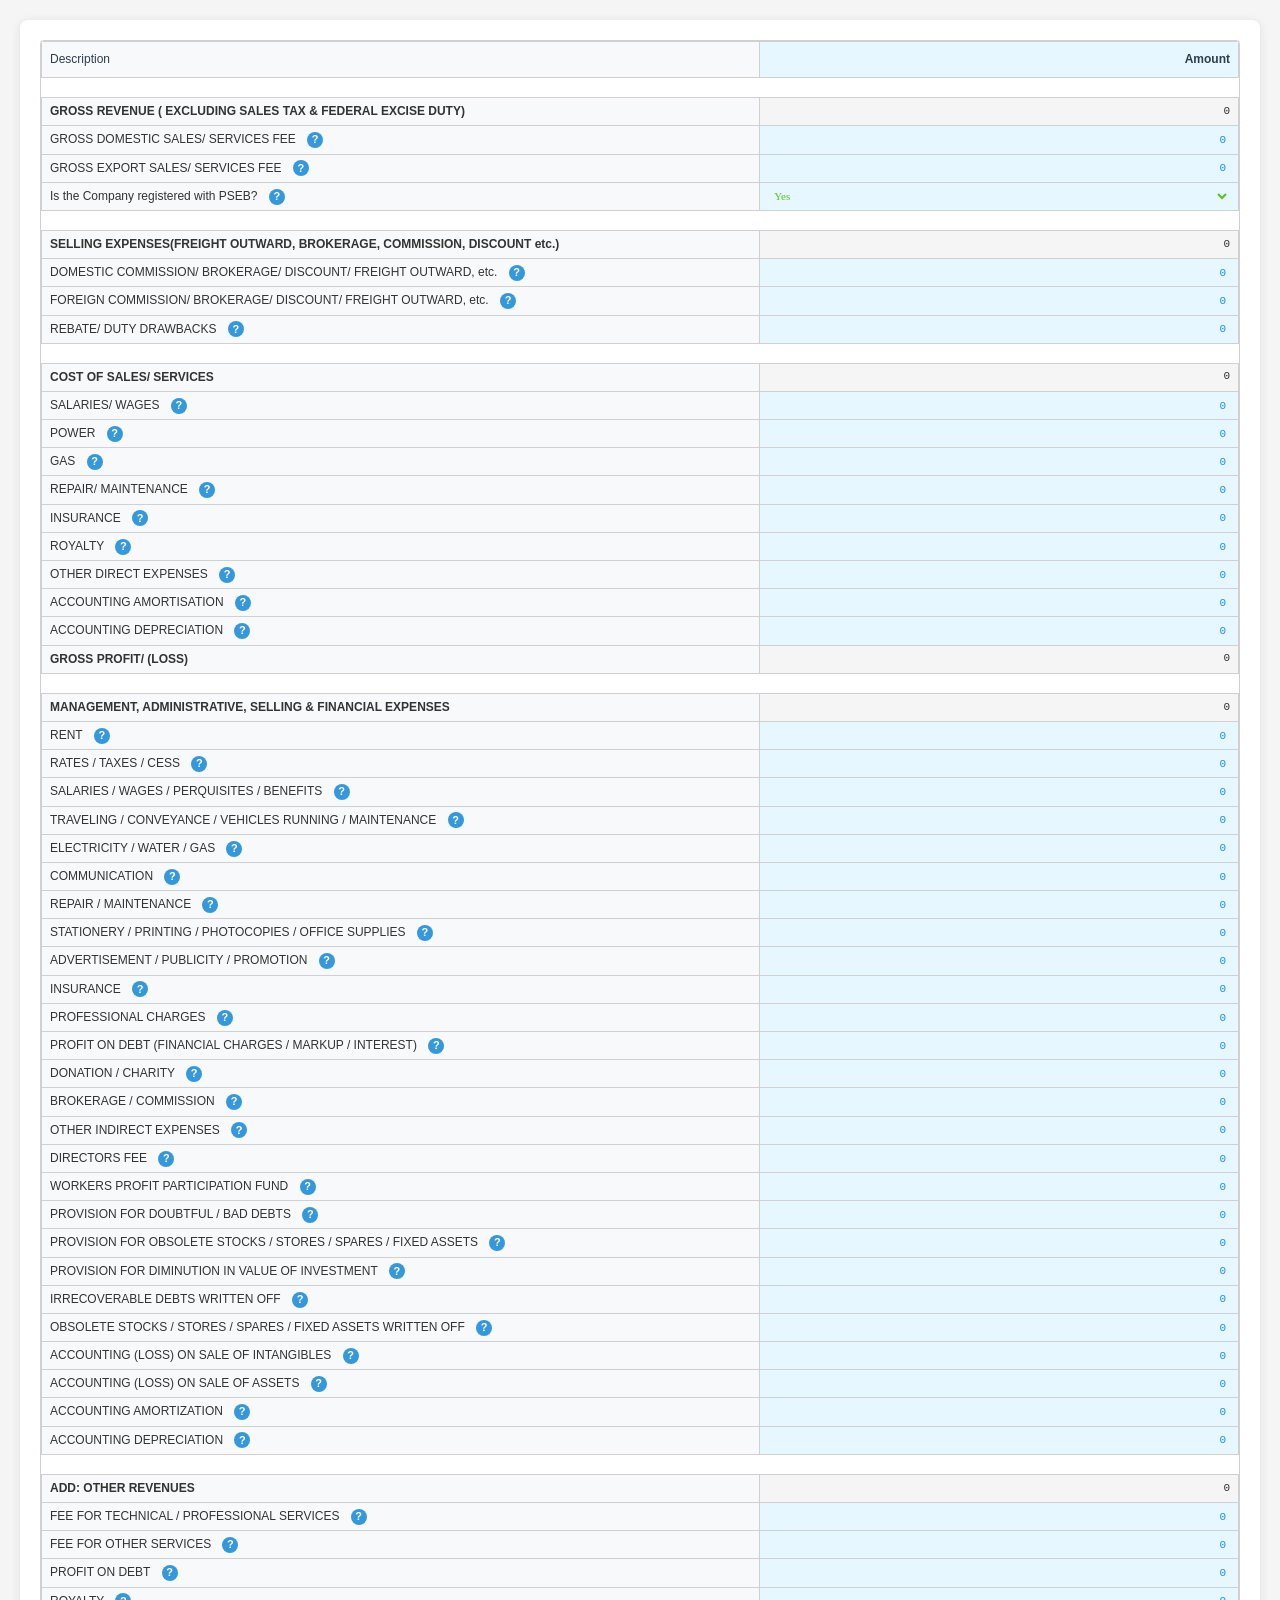
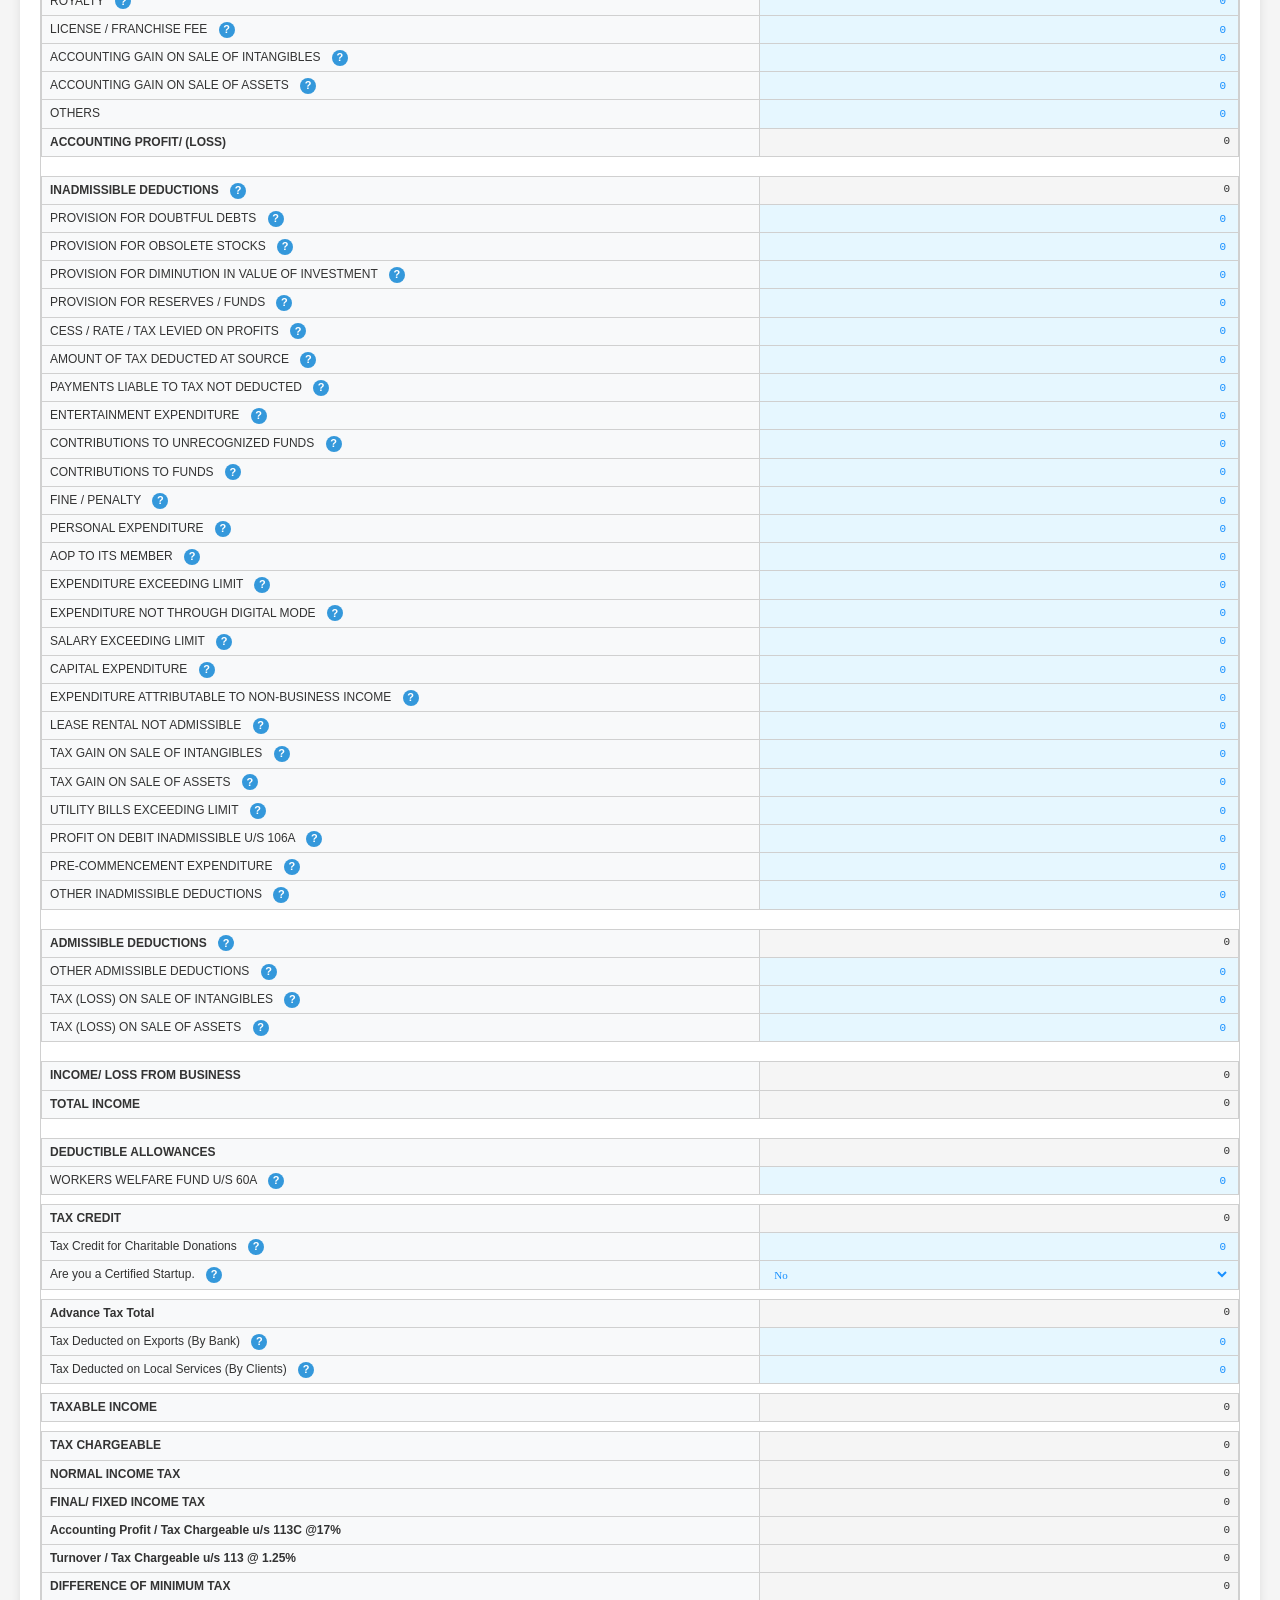
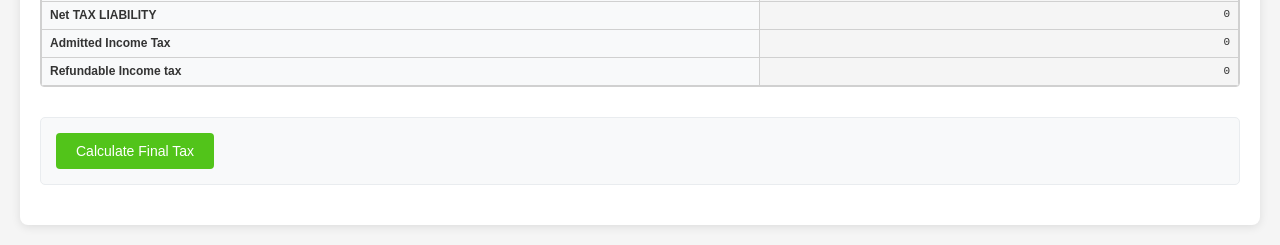
<file: index.html>
<!doctype html>
<html lang="en">
  <head>
    <meta charset="UTF-8" />
    <meta name="viewport" content="width=device-width, initial-scale=1.0" />
    <title>Excel Tax Calculator</title>
    <link rel="stylesheet" href="styles.css" />
  </head>
  <body>
    <div class="container">
      <div class="table-container">
        <table class="excel-table" id="taxTable">
          <thead>
            <tr>
              <th>Description</th>
              <th>Amount</th>
            </tr>
          </thead>
          <tbody id="tableBody">
            <!-- Rows will be dynamically generated by JavaScript -->
          </tbody>
        </table>
      </div>

      <div class="results-panel" id="resultsPanel">
        <h2>Tax Calculation Results</h2>
        <div class="results-grid">
          <div class="result-card">
            <div class="result-label">Normal Income Tax</div>
            <div class="result-value" id="normalTax">0</div>
          </div>
          <div class="result-card">
            <div class="result-label">Final/Fixed Tax</div>
            <div class="result-value" id="finalTax">0</div>
          </div>
          <div class="result-card">
            <div class="result-label">Alternate Corporate Tax</div>
            <div class="result-value" id="alternateTax">0</div>
          </div>
          <div class="result-card">
            <div class="result-label">Minimum Tax</div>
            <div class="result-value" id="minimumTax">0</div>
          </div>
          <div class="result-card">
            <div class="result-label">Tax Chargeable</div>
            <div class="result-value" id="taxChargeable">0</div>
          </div>
          <div class="result-card">
            <div class="result-label">Admitted Income Tax</div>
            <div class="result-value" id="admittedTax">0</div>
          </div>
          <div class="result-card">
            <div class="result-label">Refundable Income Tax</div>
            <div class="result-value" id="refundableTax">0</div>
          </div>
        </div>
      </div>

      <div class="controls">
        <button id="calculateTax" class="btn btn-success">
          Calculate Final Tax
        </button>
      </div>

     
    </div>

    <script src="formula-engine.js"></script>
    <script src="app.js"></script>
  </body>
</html>
</file>
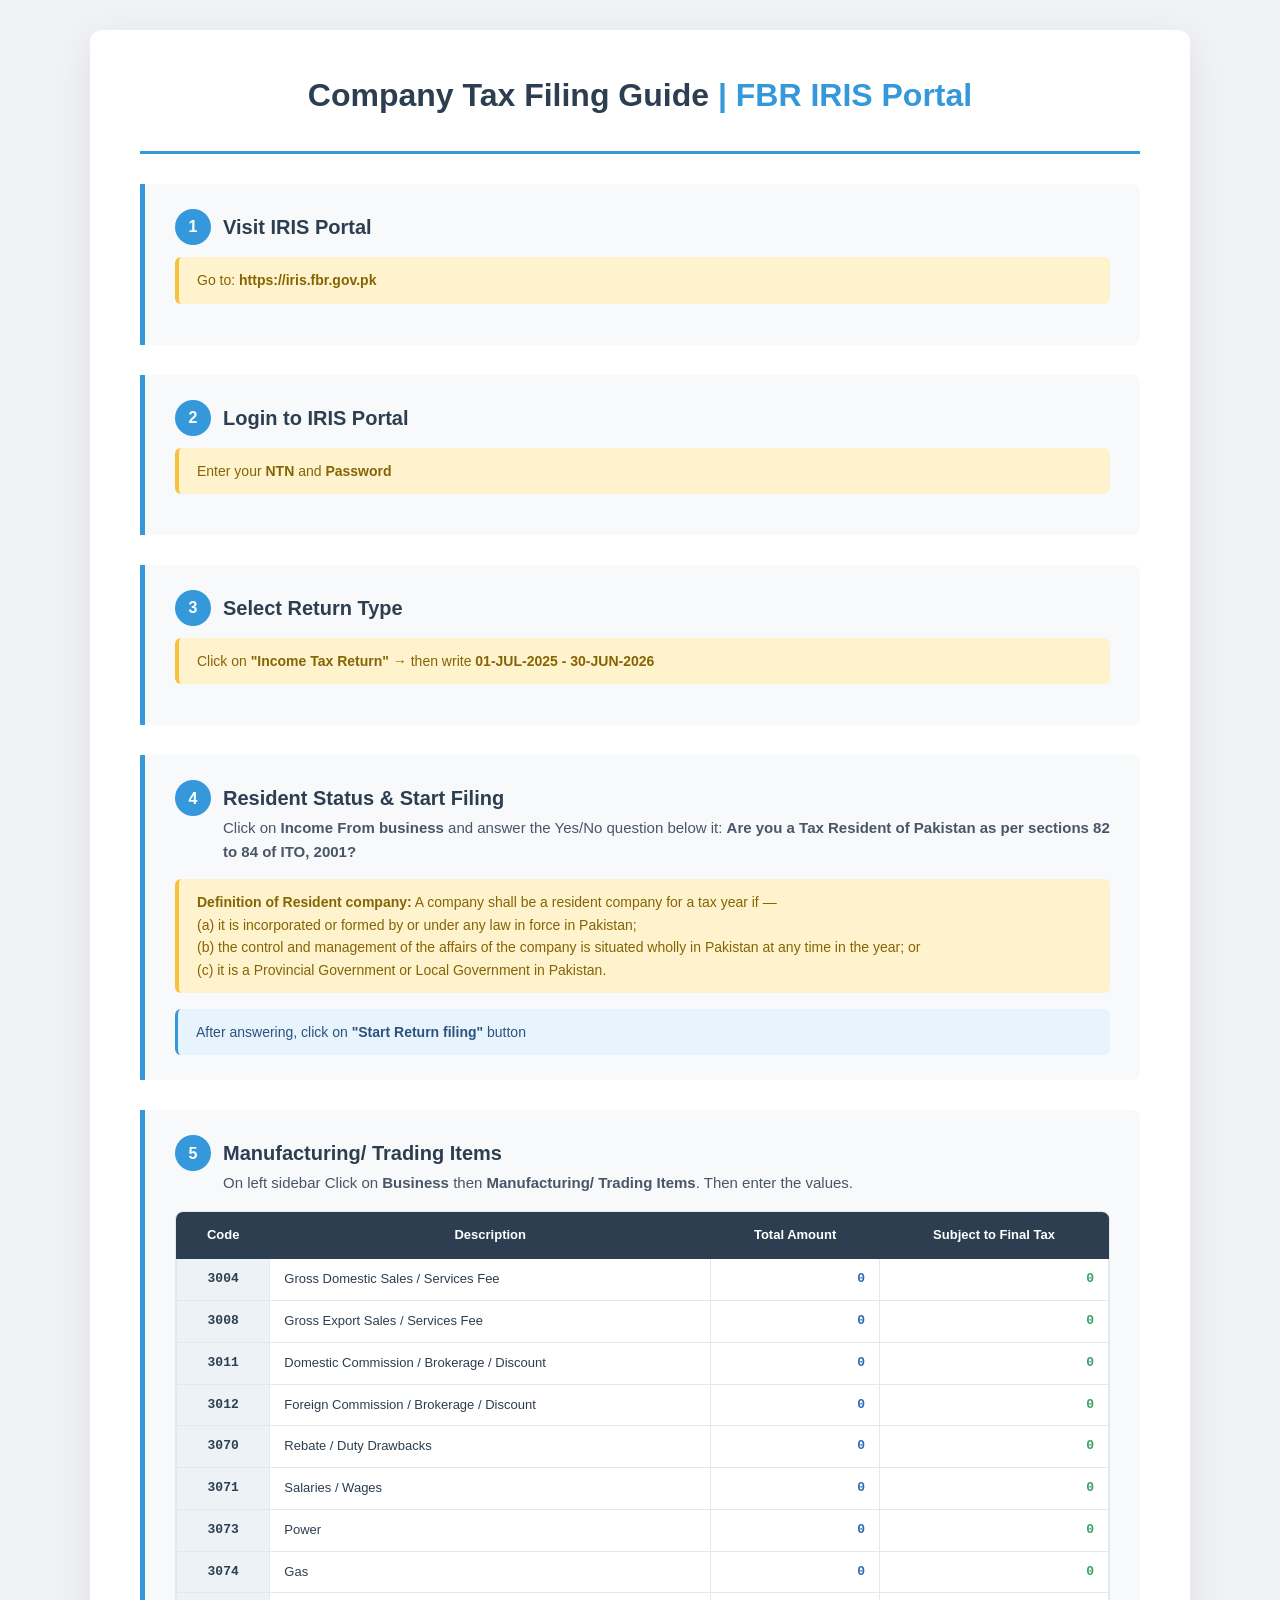
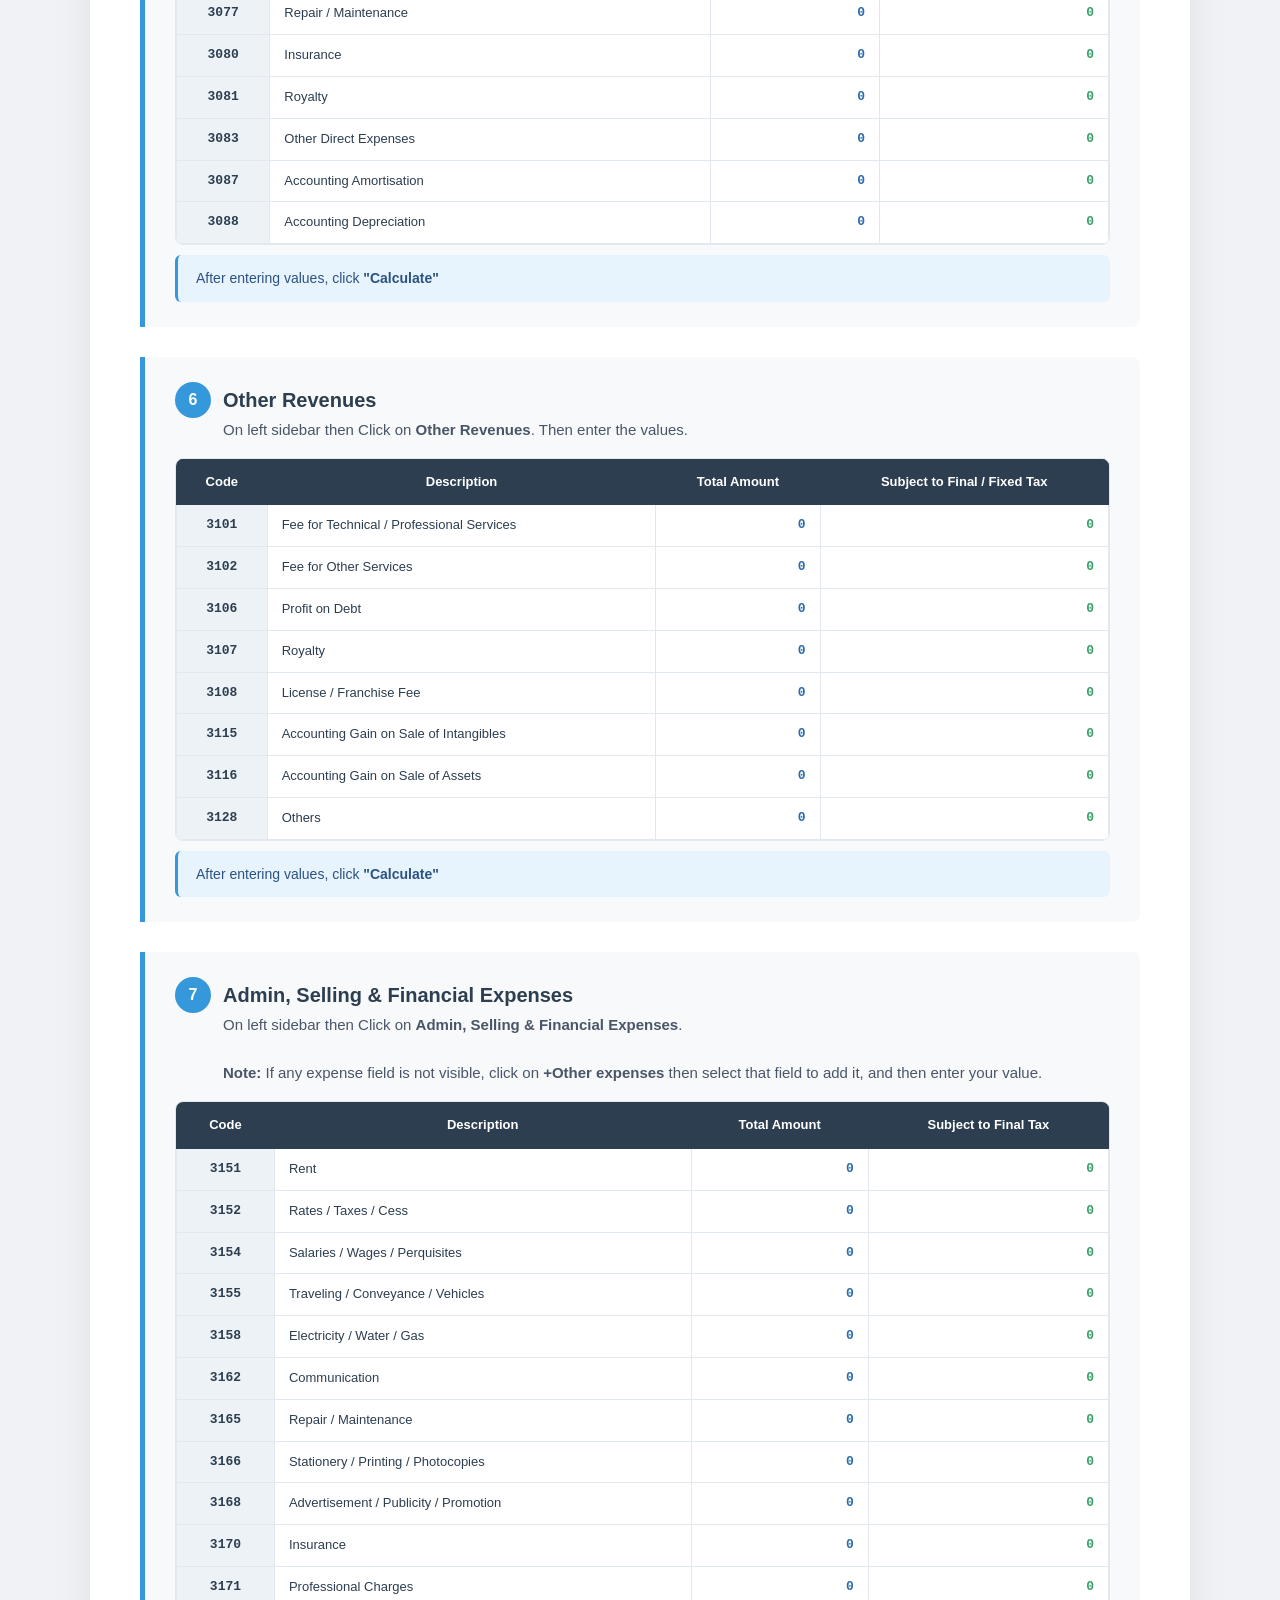
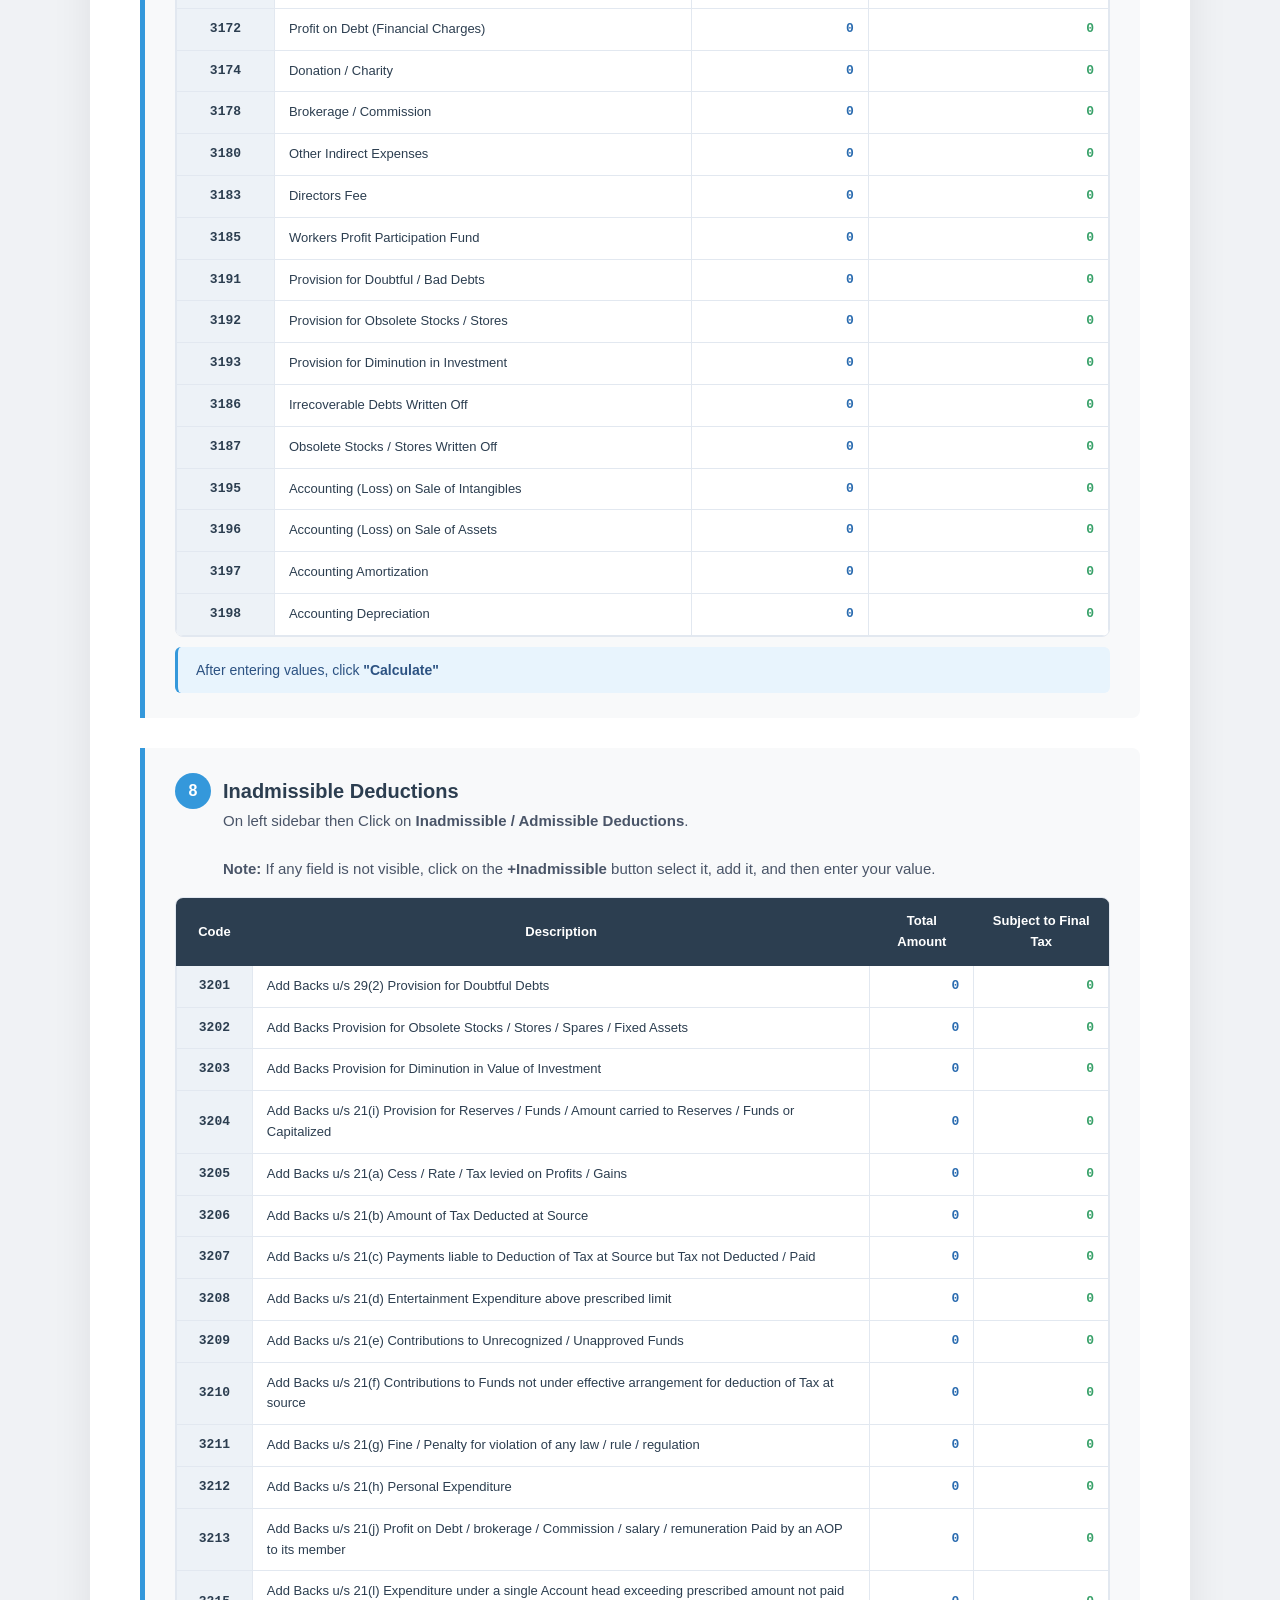
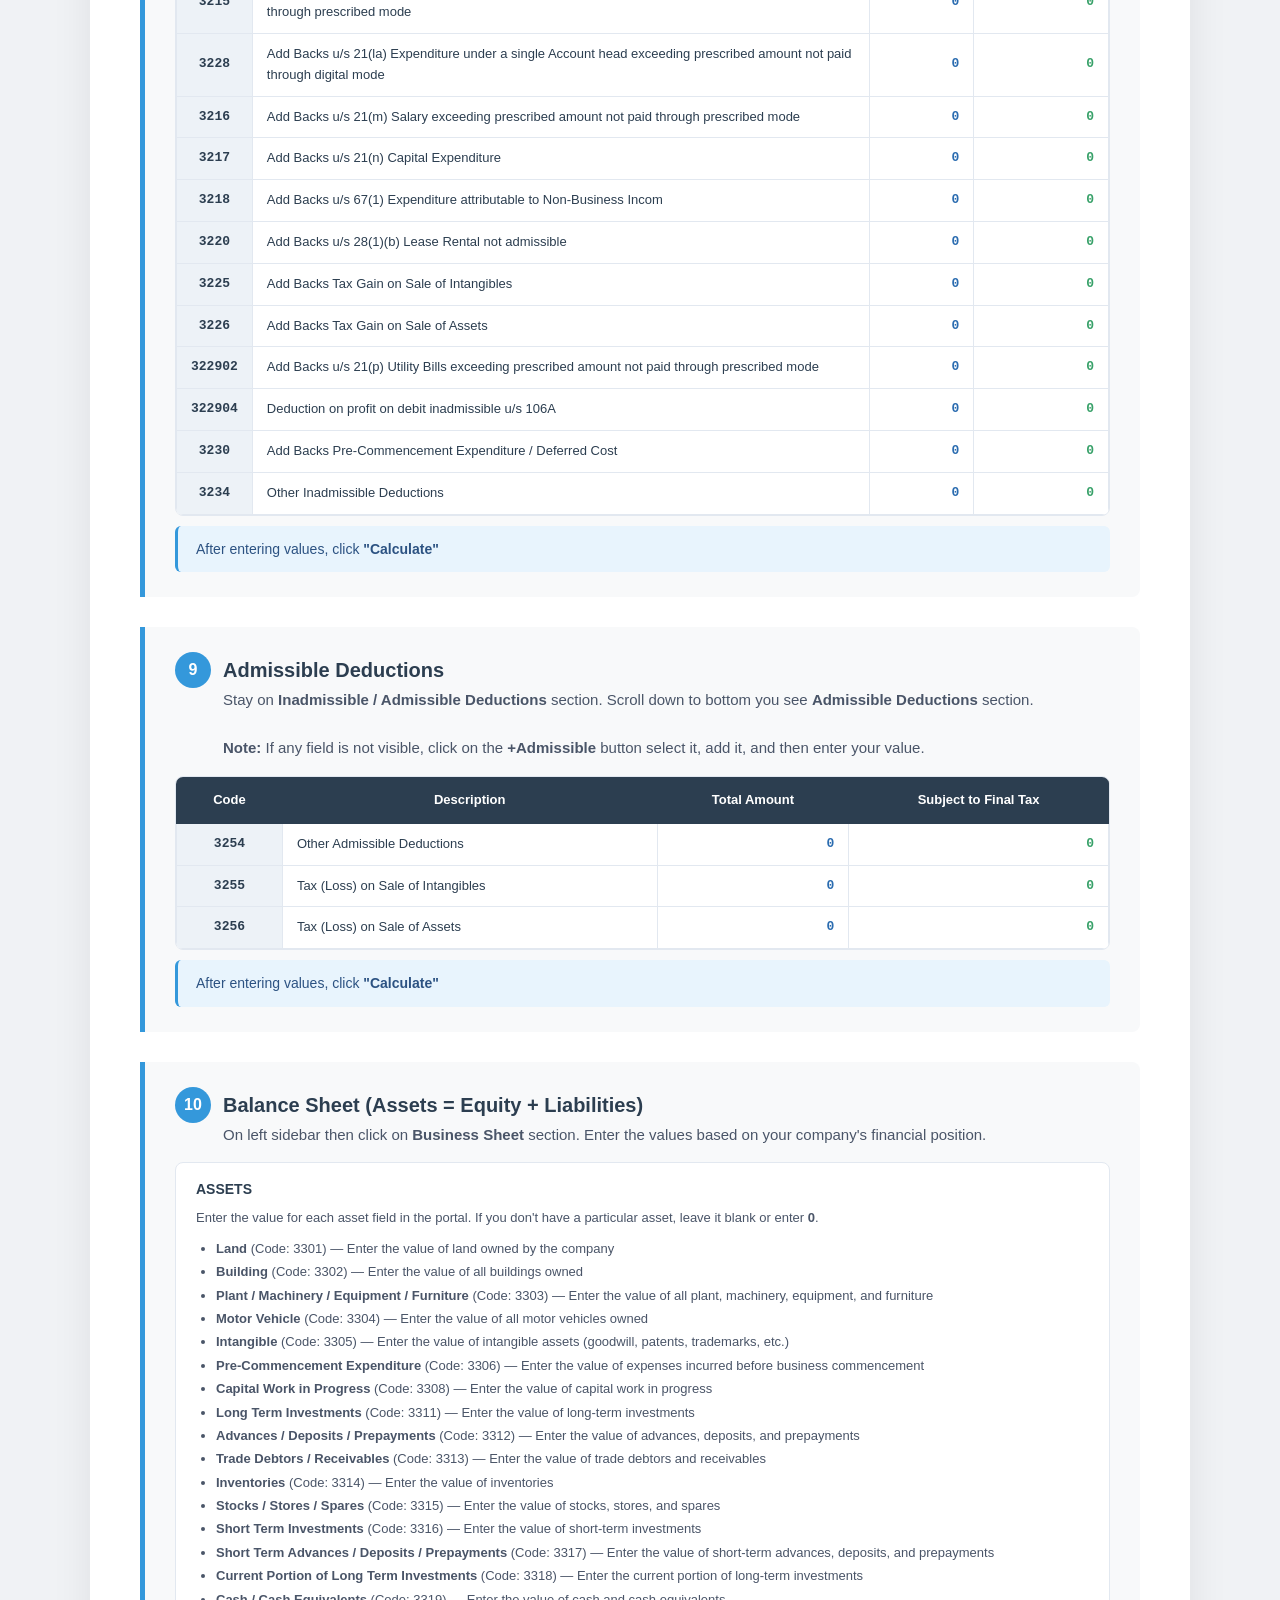
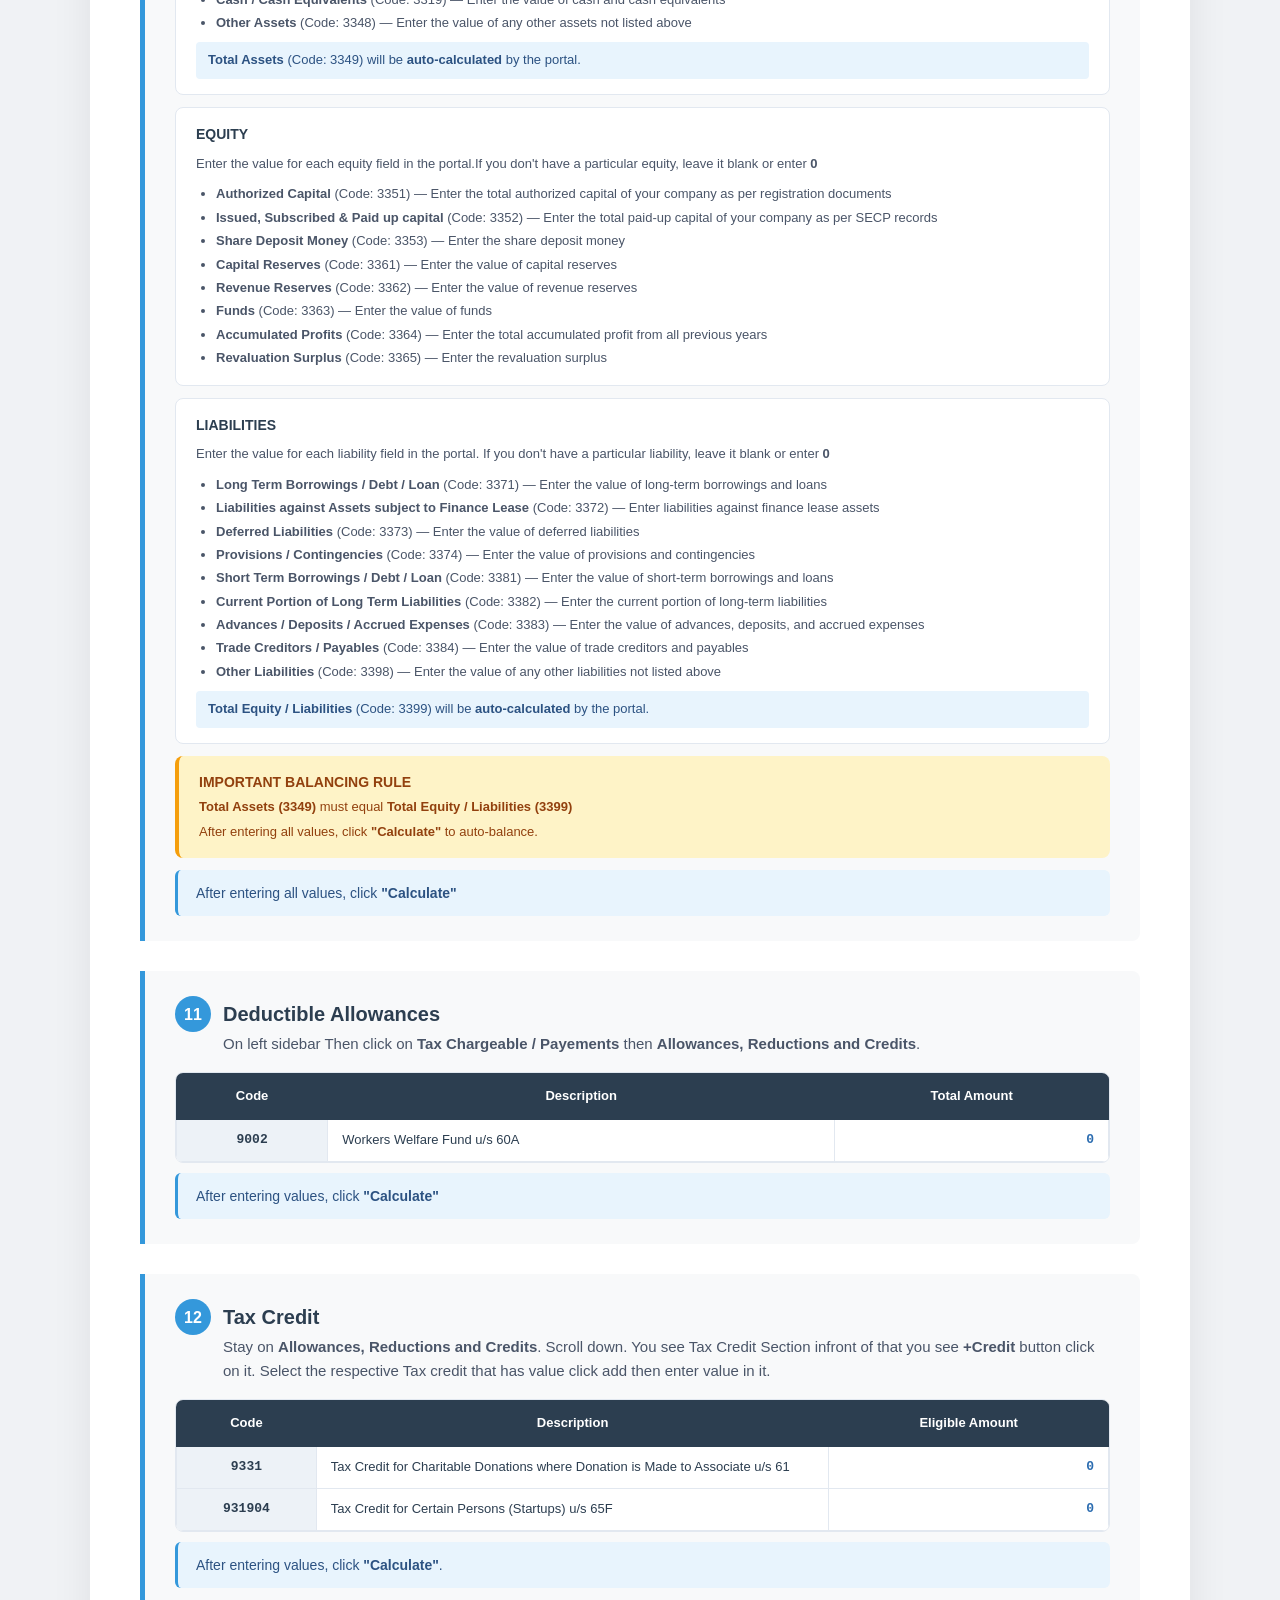
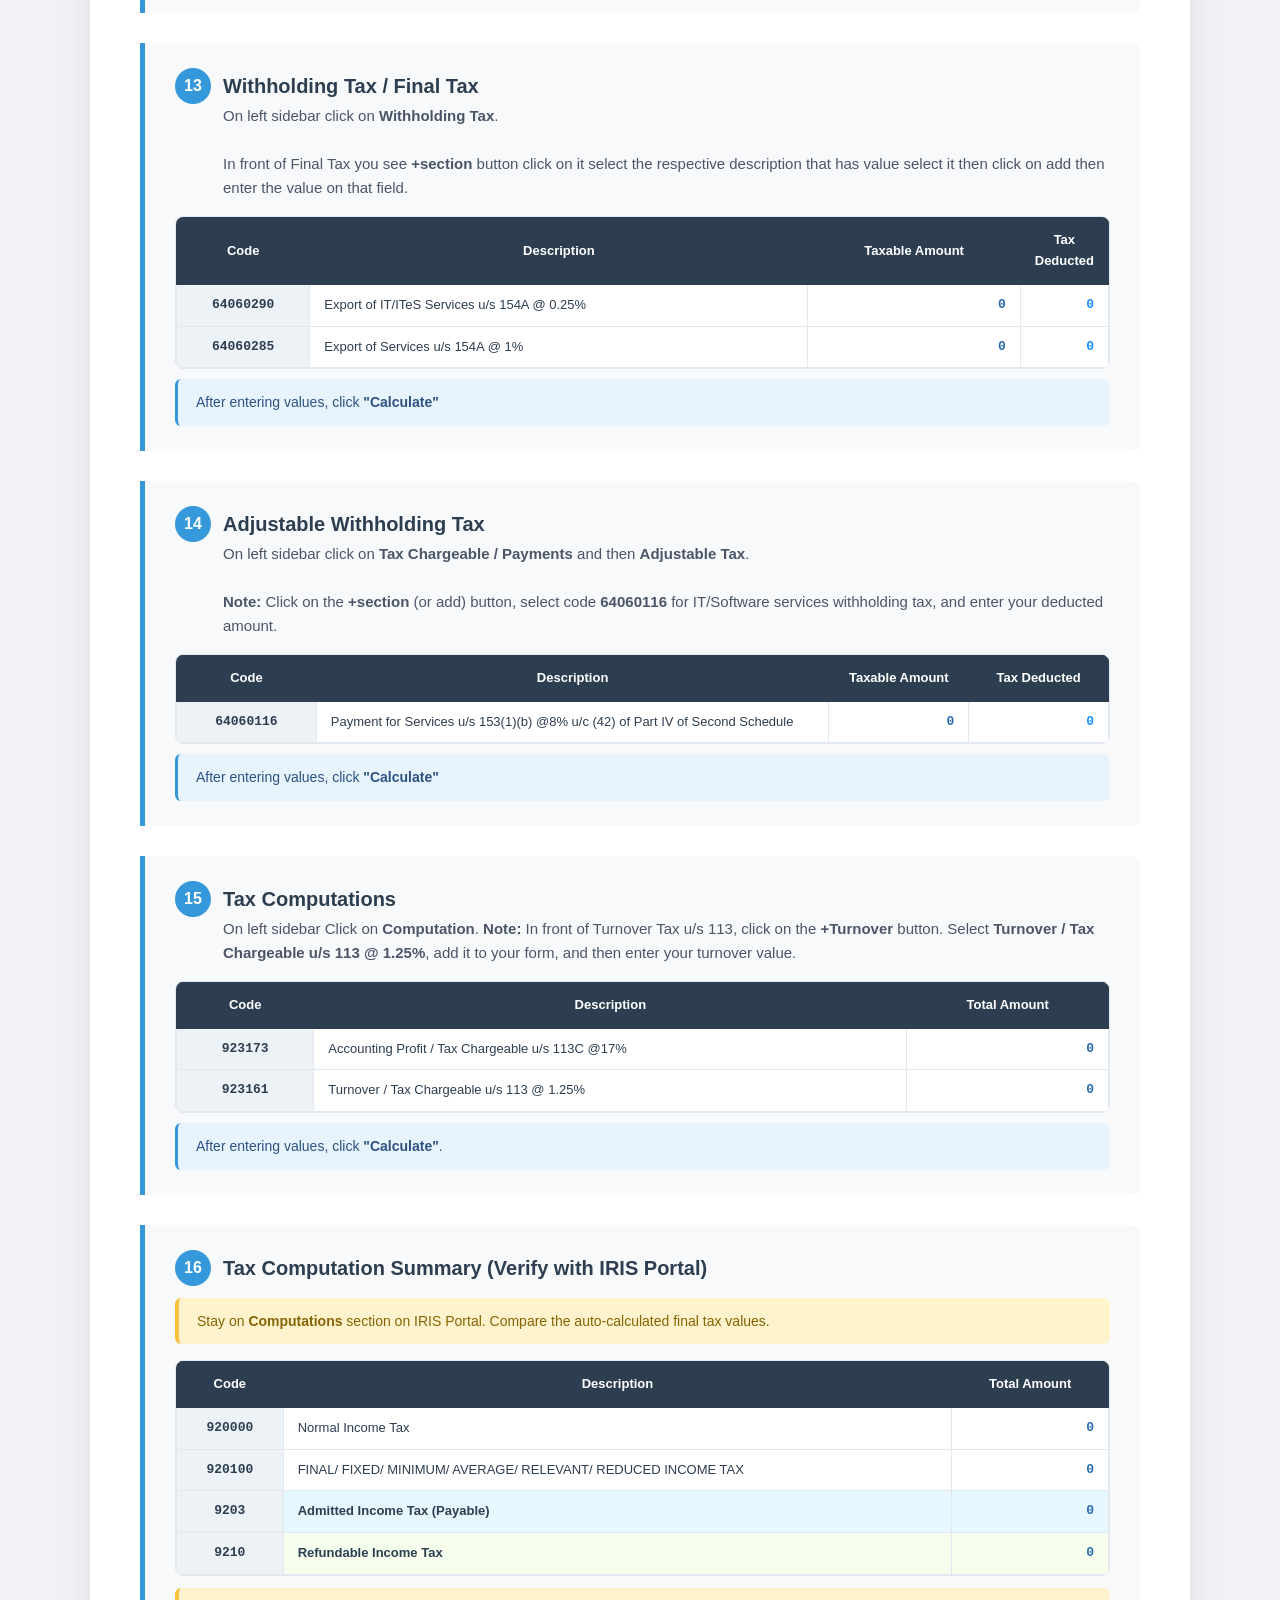
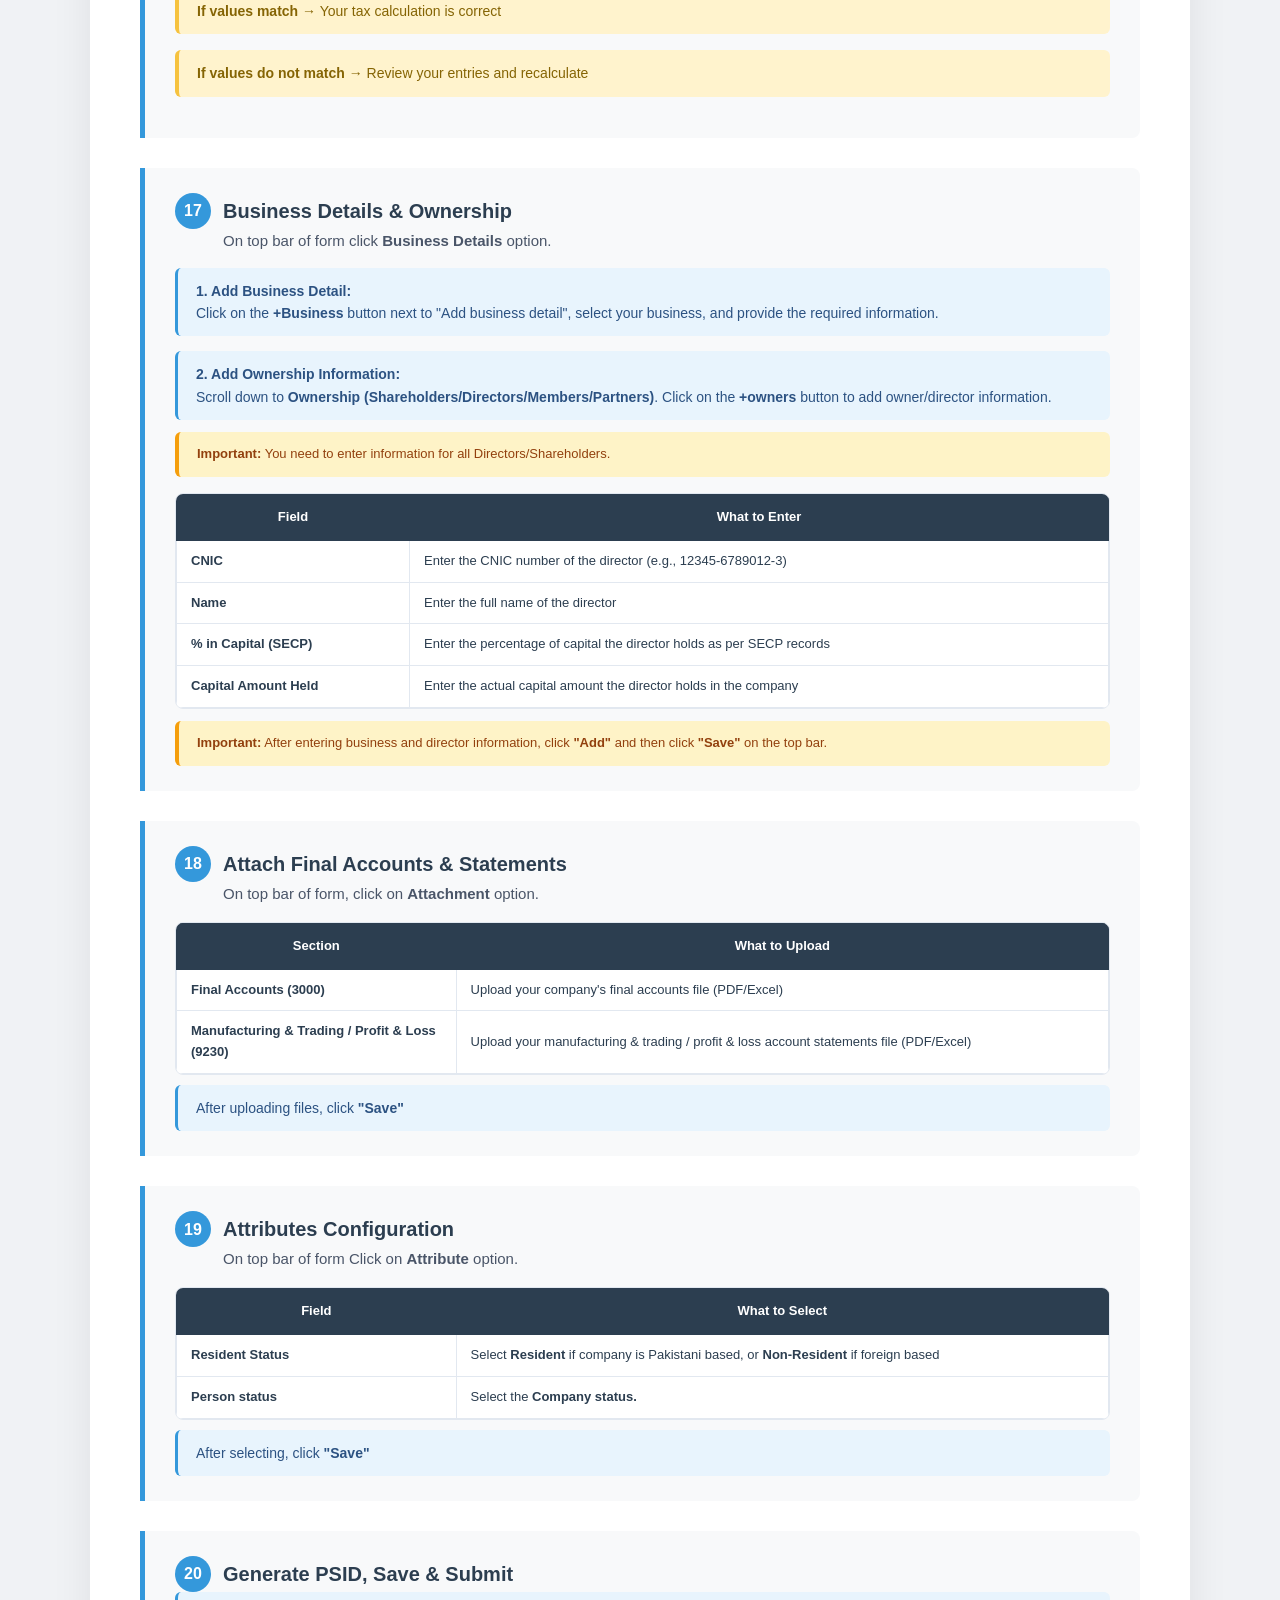
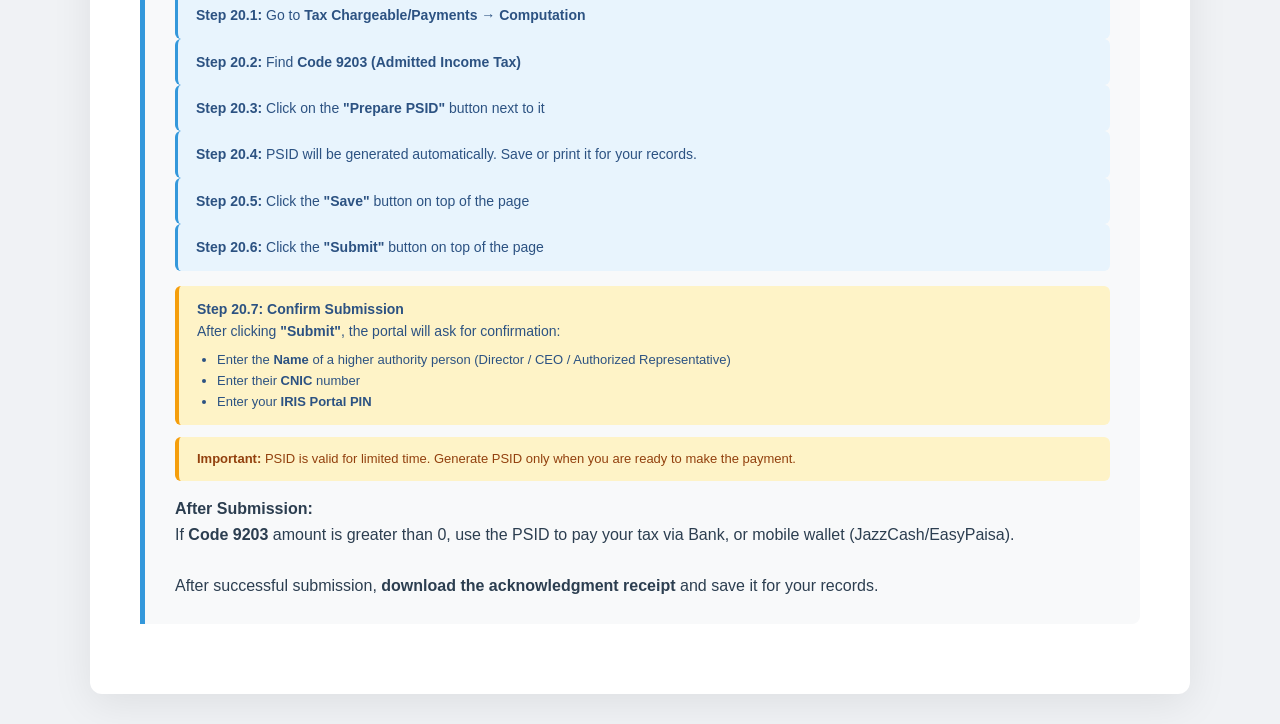
<file: tax-filing-guide.html>
<!doctype html>
<html lang="en">
  <head>
    <meta charset="UTF-8" />
    <meta name="viewport" content="width=device-width, initial-scale=1.0" />
    <title>Company Tax Filing Guide - FBR IRIS Portal</title>
    <style>
      * {
        margin: 0;
        padding: 0;
        box-sizing: border-box;
      }
      body {
        font-family: "Segoe UI", sans-serif;
        background: #f0f2f5;
        color: #2c3e50;
        padding: 30px 20px;
        line-height: 1.6;
      }
      .container {
        max-width: 1100px;
        margin: 0 auto;
        background: #ffffff;
        border-radius: 12px;
        box-shadow: 0 10px 40px rgba(0, 0, 0, 0.08);
        padding: 40px 50px;
      }
      .guide-header {
        text-align: center;
        padding-bottom: 30px;
        border-bottom: 3px solid #3498db;
        margin-bottom: 30px;
      }
      .guide-header h1 {
        font-size: 32px;
        color: #2c3e50;
      }
      .guide-header h1 span {
        color: #3498db;
      }
      .step {
        border-left: 5px solid #3498db;
        background: #f8f9fa;
        border-radius: 0 8px 8px 0;
        padding: 25px 30px;
        margin-bottom: 30px;
      }
      .step-title {
        display: flex;
        align-items: center;
        gap: 12px;
        font-size: 20px;
        font-weight: 700;
        color: #2c3e50;
      }
      .step-number {
        display: inline-flex;
        align-items: center;
        justify-content: center;
        width: 36px;
        height: 36px;
        background: #3498db;
        color: #fff;
        border-radius: 50%;
        font-size: 16px;
        font-weight: 700;
      }
      .step-description {
        font-size: 15px;
        color: #4a5568;
        margin-bottom: 15px;
        padding-left: 48px;
      }
      .instruction {
        background: #fff3cd;
        color: #856404;
        padding: 12px 18px;
        border-radius: 6px;
        font-size: 14px;
        margin: 12px 0 16px 0;
        border-left: 4px solid #f6c23e;
      }
      .special-instruction {
        background: #e8f4fd;
        border-left: 3px solid #3498db;
        padding: 12px 18px;
        border-radius: 6px;
        font-size: 14px;
        color: #2c5282;
      }
      .warning-note {
        background: #fef3c7;
        color: #92400e;
        padding: 12px 18px;
        border-radius: 6px;
        font-size: 13px;
        margin-top: 12px;
        border-left: 4px solid #f59e0b;
      }
      .table-wrap {
        overflow-x: auto;
        margin: 16px 0 10px 0;
        border-radius: 8px;
        border: 1px solid #e2e8f0;
      }
      table.guide-table {
        width: 100%;
        border-collapse: collapse;
        font-size: 13px;
        background: #ffffff;
      }
      table.guide-table thead th {
        background: #2c3e50;
        color: #ffffff;
        font-weight: 600;
        padding: 12px 14px;
        border: 1px solid #2c3e50;
      }
      table.guide-table tbody td {
        padding: 10px 14px;
        border: 1px solid #e2e8f0;
      }
      .code-column {
        font-weight: 600;
        color: #2c3e50;
        background: #edf2f7;
        font-family: "Consolas", monospace;
        text-align: center;
      }
      .amount-column {
        font-family: "Consolas", monospace;
        text-align: right;
        font-weight: bold;
        color: #2b6cb0;
      }
      .exempt-column {
        font-family: "Consolas", monospace;
        text-align: right;
        font-weight: bold;
        color: #38a169;
      }
      .auto-calc-row {
        background: #f1f5f9;
        color: #64748b;
      }
    </style>
  </head>
  <body>
    <div class="container">
      <div class="guide-header">
        <h1>Company Tax Filing Guide <span>| FBR IRIS Portal</span></h1>
      </div>

      <!-- ================= Step 1 ================= -->
      <div class="step">
        <div class="step-title">
          <span class="step-number">1</span> Visit IRIS Portal
        </div>
        <div class="instruction">
          Go to: <strong>https://iris.fbr.gov.pk</strong>
        </div>
      </div>
      <!-- ================= Step 2 ================= -->
      <div class="step">
        <div class="step-title">
          <span class="step-number">2</span> Login to IRIS Portal
        </div>
        <div class="instruction">
          Enter your <strong>NTN</strong> and <strong>Password</strong>
        </div>
      </div>
      <!-- ================= Step 3 ================= -->
      <div class="step">
        <div class="step-title">
          <span class="step-number">3</span> Select Return Type
        </div>
        <div class="instruction">
          Click on <strong>"Income Tax Return"</strong> → then write
          <strong>01-JUL-2025 - 30-JUN-2026</strong>
        </div>
      </div>
      <!-- ================= Step 4 ================= -->
      <div class="step">
        <div class="step-title">
          <span class="step-number">4</span> Resident Status & Start Filing
        </div>
        <div class="step-description">
          Click on <strong>Income From business</strong> and answer the Yes/No
          question below it:
          <strong
            >Are you a Tax Resident of Pakistan as per sections 82 to 84 of ITO,
            2001?</strong
          >
        </div>
        <div class="instruction">
          <strong>Definition of Resident company:</strong> A company shall be a
          resident company for a tax year if —<br />
          (a) it is incorporated or formed by or under any law in force in
          Pakistan;<br />
          (b) the control and management of the affairs of the company is
          situated wholly in Pakistan at any time in the year; or<br />
          (c) it is a Provincial Government or Local Government in Pakistan.
        </div>
        <div class="special-instruction">
          After answering, click on
          <strong>"Start Return filing"</strong> button
        </div>
      </div>
      <!-- ================= Step 5 ================= -->
      <div class="step">
        <div class="step-title">
          <span class="step-number">5</span> Manufacturing/ Trading Items
        </div>
        <div class="step-description">
          On left sidebar Click on <strong>Business </strong> then
          <strong>Manufacturing/ Trading Items</strong>. Then enter the values.
        </div>

        <div class="table-wrap">
          <table class="guide-table">
            <thead>
              <tr>
                <th>Code</th>
                <th>Description</th>
                <th>Total Amount</th>
                <th>Subject to Final Tax</th>
              </tr>
            </thead>
            <tbody>
              <tr>
                <td class="code-column">3004</td>
                <td>Gross Domestic Sales / Services Fee</td>
                <td class="amount-column" id="guideC4">0</td>
                <td class="exempt-column" id="guideD4">0</td>
              </tr>
              <tr>
                <td class="code-column">3008</td>
                <td>Gross Export Sales / Services Fee</td>
                <td class="amount-column" id="guideC5">0</td>
                <td class="exempt-column" id="guideD5">0</td>
              </tr>
              <tr>
                <td class="code-column">3011</td>
                <td>Domestic Commission / Brokerage / Discount</td>
                <td class="amount-column" id="guideC9">0</td>
                <td class="exempt-column" id="guideD9">0</td>
              </tr>
              <tr>
                <td class="code-column">3012</td>
                <td>Foreign Commission / Brokerage / Discount</td>
                <td class="amount-column" id="guideC10">0</td>
                <td class="exempt-column" id="guideD10">0</td>
              </tr>
              <tr>
                <td class="code-column">3070</td>
                <td>Rebate / Duty Drawbacks</td>
                <td class="amount-column" id="guideC11">0</td>
                <td class="exempt-column" id="guideD11">0</td>
              </tr>
              <tr>
                <td class="code-column">3071</td>
                <td>Salaries / Wages</td>
                <td class="amount-column" id="guideC17">0</td>
                <td class="exempt-column" id="guideD17">0</td>
              </tr>
              <tr>
                <td class="code-column">3073</td>
                <td>Power</td>
                <td class="amount-column" id="guideC18">0</td>
                <td class="exempt-column" id="guideD18">0</td>
              </tr>
              <tr>
                <td class="code-column">3074</td>
                <td>Gas</td>
                <td class="amount-column" id="guideC19">0</td>
                <td class="exempt-column" id="guideD19">0</td>
              </tr>
              <tr>
                <td class="code-column">3077</td>
                <td>Repair / Maintenance</td>
                <td class="amount-column" id="guideC20">0</td>
                <td class="exempt-column" id="guideD20">0</td>
              </tr>
              <tr>
                <td class="code-column">3080</td>
                <td>Insurance</td>
                <td class="amount-column" id="guideC21">0</td>
                <td class="exempt-column" id="guideD21">0</td>
              </tr>
              <tr>
                <td class="code-column">3081</td>
                <td>Royalty</td>
                <td class="amount-column" id="guideC22">0</td>
                <td class="exempt-column" id="guideD22">0</td>
              </tr>
              <tr>
                <td class="code-column">3083</td>
                <td>Other Direct Expenses</td>
                <td class="amount-column" id="guideC23">0</td>
                <td class="exempt-column" id="guideD23">0</td>
              </tr>
              <tr>
                <td class="code-column">3087</td>
                <td>Accounting Amortisation</td>
                <td class="amount-column" id="guideC24">0</td>
                <td class="exempt-column" id="guideD24">0</td>
              </tr>
              <tr>
                <td class="code-column">3088</td>
                <td>Accounting Depreciation</td>
                <td class="amount-column" id="guideC25">0</td>
                <td class="exempt-column" id="guideD25">0</td>
              </tr>
            </tbody>
          </table>
        </div>
        <div class="special-instruction">
          After entering values, click <strong>"Calculate"</strong>
        </div>
      </div>
      <!-- ================= Step 6 ================= -->
      <div class="step">
        <div class="step-title">
          <span class="step-number">6</span> Other Revenues
        </div>
        <div class="step-description">
          On left sidebar then Click on <strong>Other Revenues</strong>. Then
          enter the values.
        </div>

        <div class="table-wrap">
          <table class="guide-table">
            <thead>
              <tr>
                <th>Code</th>
                <th>Description</th>
                <th>Total Amount</th>
                <th>Subject to Final / Fixed Tax</th>
              </tr>
            </thead>
            <tbody>
              <tr>
                <td class="code-column">3101</td>
                <td>Fee for Technical / Professional Services</td>
                <td class="amount-column" id="guideC58">0</td>
                <td class="exempt-column" id="guideD58">0</td>
              </tr>
              <tr>
                <td class="code-column">3102</td>
                <td>Fee for Other Services</td>
                <td class="amount-column" id="guideC59">0</td>
                <td class="exempt-column" id="guideD59">0</td>
              </tr>
              <tr>
                <td class="code-column">3106</td>
                <td>Profit on Debt</td>
                <td class="amount-column" id="guideC60">0</td>
                <td class="exempt-column" id="guideD60">0</td>
              </tr>
              <tr>
                <td class="code-column">3107</td>
                <td>Royalty</td>
                <td class="amount-column" id="guideC61">0</td>
                <td class="exempt-column" id="guideD61">0</td>
              </tr>
              <tr>
                <td class="code-column">3108</td>
                <td>License / Franchise Fee</td>
                <td class="amount-column" id="guideC62">0</td>
                <td class="exempt-column" id="guideD62">0</td>
              </tr>
              <tr>
                <td class="code-column">3115</td>
                <td>Accounting Gain on Sale of Intangibles</td>
                <td class="amount-column" id="guideC63">0</td>
                <td class="exempt-column" id="guideD63">0</td>
              </tr>
              <tr>
                <td class="code-column">3116</td>
                <td>Accounting Gain on Sale of Assets</td>
                <td class="amount-column" id="guideC64">0</td>
                <td class="exempt-column" id="guideD64">0</td>
              </tr>
              <tr>
                <td class="code-column">3128</td>
                <td>Others</td>
                <td class="amount-column" id="guideC65">0</td>
                <td class="exempt-column" id="guideD65">0</td>
              </tr>
            </tbody>
          </table>
        </div>
        <div class="special-instruction">
          After entering values, click <strong>"Calculate"</strong>
        </div>
      </div>
      <!-- ================= Step 7 ================= -->
      <div class="step">
        <div class="step-title">
          <span class="step-number">7</span> Admin, Selling & Financial Expenses
        </div>
        <div class="step-description">
          On left sidebar then Click on
          <strong>Admin, Selling & Financial Expenses</strong>. <br /><br />
          <strong>Note:</strong> If any expense field is not visible, click on
          <strong>+Other expenses</strong> then select that field to add it, and
          then enter your value.
        </div>

        <div class="table-wrap">
          <table class="guide-table">
            <thead>
              <tr>
                <th>Code</th>
                <th>Description</th>
                <th>Total Amount</th>
                <th>Subject to Final Tax</th>
              </tr>
            </thead>
            <tbody>
              <tr>
                <td class="code-column">3151</td>
                <td>Rent</td>
                <td class="amount-column" id="guideC29">0</td>
                <td class="exempt-column" id="guideD29">0</td>
              </tr>
              <tr>
                <td class="code-column">3152</td>
                <td>Rates / Taxes / Cess</td>
                <td class="amount-column" id="guideC30">0</td>
                <td class="exempt-column" id="guideD30">0</td>
              </tr>
              <tr>
                <td class="code-column">3154</td>
                <td>Salaries / Wages / Perquisites</td>
                <td class="amount-column" id="guideC31">0</td>
                <td class="exempt-column" id="guideD31">0</td>
              </tr>
              <tr>
                <td class="code-column">3155</td>
                <td>Traveling / Conveyance / Vehicles</td>
                <td class="amount-column" id="guideC32">0</td>
                <td class="exempt-column" id="guideD32">0</td>
              </tr>
              <tr>
                <td class="code-column">3158</td>
                <td>Electricity / Water / Gas</td>
                <td class="amount-column" id="guideC33">0</td>
                <td class="exempt-column" id="guideD33">0</td>
              </tr>
              <tr>
                <td class="code-column">3162</td>
                <td>Communication</td>
                <td class="amount-column" id="guideC34">0</td>
                <td class="exempt-column" id="guideD34">0</td>
              </tr>
              <tr>
                <td class="code-column">3165</td>
                <td>Repair / Maintenance</td>
                <td class="amount-column" id="guideC35">0</td>
                <td class="exempt-column" id="guideD35">0</td>
              </tr>
              <tr>
                <td class="code-column">3166</td>
                <td>Stationery / Printing / Photocopies</td>
                <td class="amount-column" id="guideC36">0</td>
                <td class="exempt-column" id="guideD36">0</td>
              </tr>
              <tr>
                <td class="code-column">3168</td>
                <td>Advertisement / Publicity / Promotion</td>
                <td class="amount-column" id="guideC37">0</td>
                <td class="exempt-column" id="guideD37">0</td>
              </tr>
              <tr>
                <td class="code-column">3170</td>
                <td>Insurance</td>
                <td class="amount-column" id="guideC38">0</td>
                <td class="exempt-column" id="guideD38">0</td>
              </tr>
              <tr>
                <td class="code-column">3171</td>
                <td>Professional Charges</td>
                <td class="amount-column" id="guideC39">0</td>
                <td class="exempt-column" id="guideD39">0</td>
              </tr>
              <tr>
                <td class="code-column">3172</td>
                <td>Profit on Debt (Financial Charges)</td>
                <td class="amount-column" id="guideC40">0</td>
                <td class="exempt-column" id="guideD40">0</td>
              </tr>
              <tr>
                <td class="code-column">3174</td>
                <td>Donation / Charity</td>
                <td class="amount-column" id="guideC41">0</td>
                <td class="exempt-column" id="guideD41">0</td>
              </tr>
              <tr>
                <td class="code-column">3178</td>
                <td>Brokerage / Commission</td>
                <td class="amount-column" id="guideC42">0</td>
                <td class="exempt-column" id="guideD42">0</td>
              </tr>
              <tr>
                <td class="code-column">3180</td>
                <td>Other Indirect Expenses</td>
                <td class="amount-column" id="guideC43">0</td>
                <td class="exempt-column" id="guideD43">0</td>
              </tr>
              <tr>
                <td class="code-column">3183</td>
                <td>Directors Fee</td>
                <td class="amount-column" id="guideC44">0</td>
                <td class="exempt-column" id="guideD44">0</td>
              </tr>
              <tr>
                <td class="code-column">3185</td>
                <td>Workers Profit Participation Fund</td>
                <td class="amount-column" id="guideC45">0</td>
                <td class="exempt-column" id="guideD45">0</td>
              </tr>
              <tr>
                <td class="code-column">3191</td>
                <td>Provision for Doubtful / Bad Debts</td>
                <td class="amount-column" id="guideC46">0</td>
                <td class="exempt-column" id="guideD46">0</td>
              </tr>
              <tr>
                <td class="code-column">3192</td>
                <td>Provision for Obsolete Stocks / Stores</td>
                <td class="amount-column" id="guideC47">0</td>
                <td class="exempt-column" id="guideD47">0</td>
              </tr>
              <tr>
                <td class="code-column">3193</td>
                <td>Provision for Diminution in Investment</td>
                <td class="amount-column" id="guideC48">0</td>
                <td class="exempt-column" id="guideD48">0</td>
              </tr>
              <tr>
                <td class="code-column">3186</td>
                <td>Irrecoverable Debts Written Off</td>
                <td class="amount-column" id="guideC49">0</td>
                <td class="exempt-column" id="guideD49">0</td>
              </tr>
              <tr>
                <td class="code-column">3187</td>
                <td>Obsolete Stocks / Stores Written Off</td>
                <td class="amount-column" id="guideC50">0</td>
                <td class="exempt-column" id="guideD50">0</td>
              </tr>
              <tr>
                <td class="code-column">3195</td>
                <td>Accounting (Loss) on Sale of Intangibles</td>
                <td class="amount-column" id="guideC51">0</td>
                <td class="exempt-column" id="guideD51">0</td>
              </tr>
              <tr>
                <td class="code-column">3196</td>
                <td>Accounting (Loss) on Sale of Assets</td>
                <td class="amount-column" id="guideC52">0</td>
                <td class="exempt-column" id="guideD52">0</td>
              </tr>
              <tr>
                <td class="code-column">3197</td>
                <td>Accounting Amortization</td>
                <td class="amount-column" id="guideC53">0</td>
                <td class="exempt-column" id="guideD53">0</td>
              </tr>
              <tr>
                <td class="code-column">3198</td>
                <td>Accounting Depreciation</td>
                <td class="amount-column" id="guideC54">0</td>
                <td class="exempt-column" id="guideD54">0</td>
              </tr>
            </tbody>
          </table>
        </div>
        <div class="special-instruction">
          After entering values, click <strong>"Calculate"</strong>
        </div>
      </div>
      <!-- ================= Step 8 ================= -->
      <div class="step">
        <div class="step-title">
          <span class="step-number">8</span> Inadmissible Deductions
        </div>
        <div class="step-description">
          On left sidebar then Click on
          <strong>Inadmissible / Admissible Deductions</strong>.<br /><br />
          <strong>Note:</strong> If any field is not visible, click on the
          <strong>+Inadmissible</strong> button select it, add it, and then
          enter your value.
        </div>

        <div class="table-wrap">
          <table class="guide-table">
            <thead>
              <tr>
                <th>Code</th>
                <th>Description</th>
                <th>Total Amount</th>
                <th>Subject to Final Tax</th>
              </tr>
            </thead>
            <tbody>
              <tr>
                <td class="code-column">3201</td>
                <td>Add Backs u/s 29(2) Provision for Doubtful Debts </td>
                <td class="amount-column" id="guideC69">0</td>
                <td class="exempt-column" id="guideD69">0</td>
              </tr>
              <tr>
                <td class="code-column">3202</td>
                <td>Add Backs Provision for Obsolete Stocks / Stores / Spares / Fixed Assets </td>
                <td class="amount-column" id="guideC70">0</td>
                <td class="exempt-column" id="guideD70">0</td>
              </tr>
              <tr>
                <td class="code-column">3203</td>
                <td>Add Backs Provision for Diminution in Value of Investment </td>
                <td class="amount-column" id="guideC71">0</td>
                <td class="exempt-column" id="guideD71">0</td>
              </tr>
              <tr>
                <td class="code-column">3204</td>
                <td>Add Backs u/s 21(i) Provision for Reserves / Funds / Amount carried to Reserves / Funds or Capitalized</td>
                <td class="amount-column" id="guideC72">0</td>
                <td class="exempt-column" id="guideD72">0</td>
              </tr>
              <tr>
                <td class="code-column">3205</td>
                <td>Add Backs u/s 21(a) Cess / Rate / Tax levied on Profits / Gains</td>
                <td class="amount-column" id="guideC73">0</td>
                <td class="exempt-column" id="guideD73">0</td>
              </tr>
              <tr>
                <td class="code-column">3206</td>
                <td>Add Backs u/s 21(b) Amount of Tax Deducted at Source</td>
                <td class="amount-column" id="guideC74">0</td>
                <td class="exempt-column" id="guideD74">0</td>
              </tr>
              <tr>
                <td class="code-column">3207</td>
                <td>Add Backs u/s 21(c) Payments liable to Deduction of Tax at Source but Tax not Deducted / Paid</td>
                <td class="amount-column" id="guideC75">0</td>
                <td class="exempt-column" id="guideD75">0</td>
              </tr>
              <tr>
                <td class="code-column">3208</td>
                <td>Add Backs u/s 21(d) Entertainment Expenditure above prescribed limit</td>
                <td class="amount-column" id="guideC76">0</td>
                <td class="exempt-column" id="guideD76">0</td>
              </tr>
              <tr>
                <td class="code-column">3209</td>
                <td>Add Backs u/s 21(e) Contributions to Unrecognized / Unapproved Funds</td>
                <td class="amount-column" id="guideC77">0</td>
                <td class="exempt-column" id="guideD77">0</td>
              </tr>
              <tr>
                <td class="code-column">3210</td>
                <td>Add Backs u/s 21(f) Contributions to Funds not under effective arrangement for deduction of Tax at source</td>
                <td class="amount-column" id="guideC78">0</td>
                <td class="exempt-column" id="guideD78">0</td>
              </tr>
              <tr>
                <td class="code-column">3211</td>
                <td>Add Backs u/s 21(g) Fine / Penalty for violation of any law / rule / regulation</td>
                <td class="amount-column" id="guideC79">0</td>
                <td class="exempt-column" id="guideD79">0</td>
              </tr>
              <tr>
                <td class="code-column">3212</td>
                <td>Add Backs u/s 21(h) Personal Expenditure</td>
                <td class="amount-column" id="guideC80">0</td>
                <td class="exempt-column" id="guideD80">0</td>
              </tr>
              <tr>
                <td class="code-column">3213</td>
                <td>Add Backs u/s 21(j) Profit on Debt / brokerage / Commission / salary / remuneration Paid by an AOP to its member</td>
                <td class="amount-column" id="guideC81">0</td>
                <td class="exempt-column" id="guideD81">0</td>
              </tr>
              <tr>
                <td class="code-column">3215</td>
                <td>Add Backs u/s 21(l) Expenditure under a single Account head exceeding prescribed amount not paid through prescribed mode</td>
                <td class="amount-column" id="guideC82">0</td>
                <td class="exempt-column" id="guideD82">0</td>
              </tr>
              <tr>
                <td class="code-column">3228</td>
                <td>Add Backs u/s 21(la) Expenditure under a single Account head exceeding prescribed amount not paid through digital mode</td>
                <td class="amount-column" id="guideC83">0</td>
                <td class="exempt-column" id="guideD83">0</td>
              </tr>
              <tr>
                <td class="code-column">3216</td>
                <td>Add Backs u/s 21(m) Salary exceeding prescribed amount not paid through prescribed mode</td>
                <td class="amount-column" id="guideC84">0</td>
                <td class="exempt-column" id="guideD84">0</td>
              </tr>
              <tr>
                <td class="code-column">3217</td>
                <td>Add Backs u/s 21(n) Capital Expenditure</td>
                <td class="amount-column" id="guideC85">0</td>
                <td class="exempt-column" id="guideD85">0</td>
              </tr>
              <tr>
                <td class="code-column">3218</td>
                <td>Add Backs u/s 67(1) Expenditure attributable to Non-Business Incom</td>
                <td class="amount-column" id="guideC86">0</td>
                <td class="exempt-column" id="guideD86">0</td>
              </tr>
              <tr>
                <td class="code-column">3220</td>
                <td>Add Backs u/s 28(1)(b) Lease Rental not admissible</td>
                <td class="amount-column" id="guideC87">0</td>
                <td class="exempt-column" id="guideD87">0</td>
              </tr>
              <tr>
                <td class="code-column">3225</td>
                <td>Add Backs Tax Gain on Sale of Intangibles </td>
                <td class="amount-column" id="guideC88">0</td>
                <td class="exempt-column" id="guideD88">0</td>
              </tr>
              <tr>
                <td class="code-column">3226</td>
                <td>Add Backs Tax Gain on Sale of Assets</td>
                <td class="amount-column" id="guideC89">0</td>
                <td class="exempt-column" id="guideD89">0</td>
              </tr>
              <tr>
                <td class="code-column">322902</td>
                <td>Add Backs u/s 21(p) Utility Bills exceeding prescribed amount not paid through prescribed mode</td>
                <td class="amount-column" id="guideC90">0</td>
                <td class="exempt-column" id="guideD90">0</td>
              </tr>
              <tr>
                <td class="code-column">322904</td>
                <td>Deduction on profit on debit inadmissible u/s 106A</td>
                <td class="amount-column" id="guideC91">0</td>
                <td class="exempt-column" id="guideD91">0</td>
              </tr>
              <tr>
                <td class="code-column">3230</td>
                <td>Add Backs Pre-Commencement Expenditure / Deferred Cost </td>
                <td class="amount-column" id="guideC92">0</td>
                <td class="exempt-column" id="guideD92">0</td>
              </tr>
              <tr>
                <td class="code-column">3234</td>
                <td>Other Inadmissible Deductions</td>
                <td class="amount-column" id="guideC93">0</td>
                <td class="exempt-column" id="guideD93">0</td>
              </tr>
            </tbody>
          </table>
        </div>
        <div class="special-instruction">
          After entering values, click <strong>"Calculate"</strong>
        </div>
      </div>
      <!-- ================= Step 9 ================= -->
      <div class="step">
        <div class="step-title">
          <span class="step-number">9</span> Admissible Deductions
        </div>
        <div class="step-description">
          Stay on <strong>Inadmissible / Admissible Deductions</strong> section.
          Scroll down to bottom you see
          <strong>Admissible Deductions</strong> section.<br /><br />
          <strong>Note:</strong> If any field is not visible, click on the
          <strong>+Admissible</strong> button select it, add it, and then enter
          your value.
        </div>

        <div class="table-wrap">
          <table class="guide-table">
            <thead>
              <tr>
                <th>Code</th>
                <th>Description</th>
                <th>Total Amount</th>
                <th>Subject to Final Tax</th>
              </tr>
            </thead>
            <tbody>
              <tr>
                <td class="code-column">3254</td>
                <td>Other Admissible Deductions</td>
                <td class="amount-column" id="guideC104">0</td>
                <td class="exempt-column" id="guideD104">0</td>
              </tr>
              <tr>
                <td class="code-column">3255</td>
                <td>Tax (Loss) on Sale of Intangibles</td>
                <td class="amount-column" id="guideC105">0</td>
                <td class="exempt-column" id="guideD105">0</td>
              </tr>
              <tr>
                <td class="code-column">3256</td>
                <td>Tax (Loss) on Sale of Assets</td>
                <td class="amount-column" id="guideC106">0</td>
                <td class="exempt-column" id="guideD106">0</td>
              </tr>
            </tbody>
          </table>
        </div>
        <div class="special-instruction">
          After entering values, click <strong>"Calculate"</strong>
        </div>
      </div>
      <!-- ================= Step 10 ================= -->
      <div class="step">
        <div class="step-title">
          <span class="step-number">10</span>
          Balance Sheet (Assets = Equity + Liabilities)
        </div>
        <div class="step-description">
          On left sidebar then click on
          <strong>Business Sheet</strong> section. Enter the values based on
          your company's financial position.
        </div>

        <!-- ASSETS SECTION -->
        <div
          style="
            background: #ffffff;
            padding: 15px 20px;
            border-radius: 8px;
            border: 1px solid #e2e8f0;
            margin: 12px 0;
          "
        >
          <p
            style="
              font-size: 14px;
              margin-bottom: 8px;
              color: #2c3e50;
              font-weight: bold;
            "
          >
            ASSETS
          </p>
          <p style="font-size: 13px; color: #4a5568; margin-bottom: 8px">
            Enter the value for each asset field in the portal. If you don't
            have a particular asset, leave it blank or enter <strong>0</strong>.
          </p>
          <ul
            style="
              font-size: 13px;
              color: #4a5568;
              margin-left: 20px;
              line-height: 1.8;
            "
          >
            <li>
              <strong>Land</strong> (Code: 3301) — Enter the value of land owned
              by the company
            </li>
            <li>
              <strong>Building</strong> (Code: 3302) — Enter the value of all
              buildings owned
            </li>
            <li>
              <strong>Plant / Machinery / Equipment / Furniture</strong> (Code:
              3303) — Enter the value of all plant, machinery, equipment, and
              furniture
            </li>
            <li>
              <strong>Motor Vehicle</strong> (Code: 3304) — Enter the value of
              all motor vehicles owned
            </li>
            <li>
              <strong>Intangible</strong> (Code: 3305) — Enter the value of
              intangible assets (goodwill, patents, trademarks, etc.)
            </li>
            <li>
              <strong>Pre-Commencement Expenditure</strong> (Code: 3306) — Enter
              the value of expenses incurred before business commencement
            </li>
            <li>
              <strong>Capital Work in Progress</strong> (Code: 3308) — Enter the
              value of capital work in progress
            </li>
            <li>
              <strong>Long Term Investments</strong> (Code: 3311) — Enter the
              value of long-term investments
            </li>
            <li>
              <strong>Advances / Deposits / Prepayments</strong> (Code: 3312) —
              Enter the value of advances, deposits, and prepayments
            </li>
            <li>
              <strong>Trade Debtors / Receivables</strong> (Code: 3313) — Enter
              the value of trade debtors and receivables
            </li>
            <li>
              <strong>Inventories</strong> (Code: 3314) — Enter the value of
              inventories
            </li>
            <li>
              <strong>Stocks / Stores / Spares</strong> (Code: 3315) — Enter the
              value of stocks, stores, and spares
            </li>
            <li>
              <strong>Short Term Investments</strong> (Code: 3316) — Enter the
              value of short-term investments
            </li>
            <li>
              <strong>Short Term Advances / Deposits / Prepayments</strong>
              (Code: 3317) — Enter the value of short-term advances, deposits,
              and prepayments
            </li>
            <li>
              <strong>Current Portion of Long Term Investments</strong> (Code:
              3318) — Enter the current portion of long-term investments
            </li>
            <li>
              <strong>Cash / Cash Equivalents</strong> (Code: 3319) — Enter the
              value of cash and cash equivalents
            </li>
            <li>
              <strong>Other Assets</strong> (Code: 3348) — Enter the value of
              any other assets not listed above
            </li>
          </ul>
          <p
            style="
              font-size: 13px;
              color: #2c5282;
              margin-top: 8px;
              background: #e8f4fd;
              padding: 8px 12px;
              border-radius: 4px;
            "
          >
            <strong>Total Assets</strong> (Code: 3349) will be
            <strong>auto-calculated</strong> by the portal.
          </p>
        </div>

        <!-- EQUITY SECTION -->
        <div
          style="
            background: #ffffff;
            padding: 15px 20px;
            border-radius: 8px;
            border: 1px solid #e2e8f0;
            margin: 12px 0;
          "
        >
          <p
            style="
              font-size: 14px;
              margin-bottom: 8px;
              color: #2c3e50;
              font-weight: bold;
            "
          >
            EQUITY
          </p>
          <p style="font-size: 13px; color: #4a5568; margin-bottom: 8px">
            Enter the value for each equity field in the portal.If you don't
            have a particular equity, leave it blank or enter <strong>0</strong>
          </p>
          <ul
            style="
              font-size: 13px;
              color: #4a5568;
              margin-left: 20px;
              line-height: 1.8;
            "
          >
            <li>
              <strong>Authorized Capital</strong> (Code: 3351) — Enter the total
              authorized capital of your company as per registration documents
            </li>
            <li>
              <strong>Issued, Subscribed &amp; Paid up capital</strong> (Code:
              3352) — Enter the total paid-up capital of your company as per
              SECP records
            </li>
            <li>
              <strong>Share Deposit Money</strong> (Code: 3353) — Enter the
              share deposit money
            </li>
            <li>
              <strong>Capital Reserves</strong> (Code: 3361) — Enter the value
              of capital reserves
            </li>
            <li>
              <strong>Revenue Reserves</strong> (Code: 3362) — Enter the value
              of revenue reserves
            </li>
            <li>
              <strong>Funds</strong> (Code: 3363) — Enter the value of funds
            </li>
            <li>
              <strong>Accumulated Profits</strong> (Code: 3364) — Enter the
              total accumulated profit from all previous years
            </li>
            <li>
              <strong>Revaluation Surplus</strong> (Code: 3365) — Enter the
              revaluation surplus
            </li>
          </ul>
        </div>

        <!-- LIABILITIES SECTION -->
        <div
          style="
            background: #ffffff;
            padding: 15px 20px;
            border-radius: 8px;
            border: 1px solid #e2e8f0;
            margin: 12px 0;
          "
        >
          <p
            style="
              font-size: 14px;
              margin-bottom: 8px;
              color: #2c3e50;
              font-weight: bold;
            "
          >
            LIABILITIES
          </p>
          <p style="font-size: 13px; color: #4a5568; margin-bottom: 8px">
            Enter the value for each liability field in the portal. If you don't
            have a particular liability, leave it blank or enter
            <strong>0</strong>
          </p>
          <ul
            style="
              font-size: 13px;
              color: #4a5568;
              margin-left: 20px;
              line-height: 1.8;
            "
          >
            <li>
              <strong>Long Term Borrowings / Debt / Loan</strong> (Code: 3371) —
              Enter the value of long-term borrowings and loans
            </li>
            <li>
              <strong
                >Liabilities against Assets subject to Finance Lease</strong
              >
              (Code: 3372) — Enter liabilities against finance lease assets
            </li>
            <li>
              <strong>Deferred Liabilities</strong> (Code: 3373) — Enter the
              value of deferred liabilities
            </li>
            <li>
              <strong>Provisions / Contingencies</strong> (Code: 3374) — Enter
              the value of provisions and contingencies
            </li>
            <li>
              <strong>Short Term Borrowings / Debt / Loan</strong> (Code: 3381)
              — Enter the value of short-term borrowings and loans
            </li>
            <li>
              <strong>Current Portion of Long Term Liabilities</strong> (Code:
              3382) — Enter the current portion of long-term liabilities
            </li>
            <li>
              <strong>Advances / Deposits / Accrued Expenses</strong> (Code:
              3383) — Enter the value of advances, deposits, and accrued
              expenses
            </li>
            <li>
              <strong>Trade Creditors / Payables</strong> (Code: 3384) — Enter
              the value of trade creditors and payables
            </li>
            <li>
              <strong>Other Liabilities</strong> (Code: 3398) — Enter the value
              of any other liabilities not listed above
            </li>
          </ul>
          <p
            style="
              font-size: 13px;
              color: #2c5282;
              margin-top: 8px;
              background: #e8f4fd;
              padding: 8px 12px;
              border-radius: 4px;
            "
          >
            <strong>Total Equity / Liabilities</strong> (Code: 3399) will be
            <strong>auto-calculated</strong> by the portal.
          </p>
        </div>

        <!-- BALANCE SHEET RULE -->
        <div
          style="
            background: #fef3c7;
            padding: 15px 20px;
            border-radius: 8px;
            border-left: 4px solid #f59e0b;
            margin: 12px 0;
          "
        >
          <p
            style="
              font-size: 14px;
              margin-bottom: 4px;
              color: #92400e;
              font-weight: bold;
            "
          >
            IMPORTANT BALANCING RULE
          </p>
          <p style="font-size: 13px; color: #92400e">
            <strong>Total Assets (3349)</strong> must equal
            <strong>Total Equity / Liabilities (3399)</strong>
          </p>
          <p style="font-size: 13px; color: #92400e; margin-top: 4px">
            After entering all values, click <strong>"Calculate"</strong> to
            auto-balance.
          </p>
        </div>

        <div class="special-instruction">
          After entering all values, click <strong>"Calculate"</strong>
        </div>
      </div>
      <!-- ================= Step 11 ================= -->
      <div class="step">
        <div class="step-title">
          <span class="step-number">11</span> Deductible Allowances
        </div>
        <div class="step-description">
          On left sidebar Then click on
          <strong>Tax Chargeable / Payements</strong> then
          <strong>Allowances, Reductions and Credits</strong>.
        </div>

        <div class="table-wrap">
          <table class="guide-table">
            <thead>
              <tr>
                <th>Code</th>
                <th>Description</th>
                <th>Total Amount</th>
              </tr>
            </thead>
            <tbody>
              <tr>
                <td class="code-column">9002</td>
                <td>Workers Welfare Fund u/s 60A</td>
                <td class="amount-column" id="guideC124">0</td>
              </tr>
            </tbody>
          </table>
        </div>
        <div class="special-instruction">
          After entering values, click <strong>"Calculate"</strong>
        </div>
      </div>
      <!-- ================= Step 12 ================= -->
      <div class="step">
        <div class="step-title">
          <span class="step-number">12</span>
          Tax Credit
        </div>
        <div class="step-description">
          Stay on <strong>Allowances, Reductions and Credits</strong>. Scroll
          down. You see Tax Credit Section infront of that you see
          <strong>+Credit</strong> button click on it. Select the respective Tax
          credit that has value click add then enter value in it.
        </div>

        <div class="table-wrap">
          <table class="guide-table">
            <thead>
              <tr>
                <th style="width: 15%">Code</th>
                <th style="width: 55%">Description</th>
                <th style="width: 30%">Eligible Amount</th>
              </tr>
            </thead>
            <tbody>
              <tr>
                <td class="code-column">9331</td>
                <td>
                  Tax Credit for Charitable Donations where Donation is Made to
                  Associate u/s 61
                </td>
                <td class="amount-column" id="guideC140">0</td>
              </tr>
              <tr>
                <td class="code-column">931904</td>
                <td>Tax Credit for Certain Persons (Startups) u/s 65F</td>
                <td class="amount-column" id="guide931904">0</td>
              </tr>
            </tbody>
          </table>
        </div>

        <div class="special-instruction">
          After entering values, click
          <strong>"Calculate"</strong>.
        </div>
      </div>
      <!-- ================= Step 13 ================= -->
      <div class="step">
        <div class="step-title">
          <span class="step-number">13</span>
          Withholding Tax / Final Tax
        </div>
        <div class="step-description">
          On left sidebar click on <strong>Withholding Tax</strong>.<br /><br />
          In front of Final Tax you see <strong>+section</strong> button click
          on it select the respective description that has value select it then
          click on add then enter the value on that field.
        </div>

        <div class="table-wrap">
          <table class="guide-table">
            <thead>
              <tr>
                <th style="width: 15%">Code</th>
                <th style="width: 60%">Description</th>
                <th style="width: 25%">Taxable Amount</th>
                <th style="width: 25%">Tax Deducted</th>
              </tr>
            </thead>
            <tbody>
              <tr>
                <td class="code-column">64060290</td>
                <td>Export of IT/ITeS Services u/s 154A @ 0.25%</td>
                <td class="amount-column" id="guide64060290">0</td>
                <td class="amount-column" id="guideWHT1" style="color: #1890ff">0</td>
              </tr>
              <tr>
                <td class="code-column">64060285</td>
                <td>Export of Services u/s 154A @ 1%</td>
                <td class="amount-column" id="guide64060285">0</td>
                <td class="amount-column" id="guideWHT2" style="color: #1890ff">0</td>
              </tr>
            </tbody>
          </table>
        </div>

        <div class="special-instruction">
          After entering values, click <strong>"Calculate"</strong>
        </div>
      </div>
      <!-- ================= Step 14 (Adjustable Withholding Tax) ================= -->
      <div class="step">
        <div class="step-title">
          <span class="step-number">14</span> Adjustable Withholding Tax
        </div>
        <div class="step-description">
          On left sidebar click on <strong>Tax Chargeable / Payments</strong> and then <strong>Adjustable Tax</strong>.<br /><br />
          <strong>Note:</strong> Click on the <strong>+section</strong> (or add) button, select code <strong>64060116</strong> for IT/Software services withholding tax, and enter your deducted amount.
        </div>

        <div class="table-wrap">
          <table class="guide-table">
            <thead>
              <tr>
                <th style="width: 15%">Code</th>
                <th style="width: 55%">Description</th>
                <th style="width: 15%">Taxable Amount</th>
                <th style="width: 15%">Tax Deducted</th>
              </tr>
            </thead>
            <tbody>
              <tr>
                <td class="code-column">64060116</td>
                <td>Payment for Services u/s 153(1)(b) @8% u/c (42) of Part IV of Second Schedule</td>
                <!-- YAHAN ID ADD KI GAYI HAI -->
                <td class="amount-column" id="guideAdjustableReceipts">0</td>
                <td class="amount-column" id="guideAdjustableTax" style="color: #1890ff;">0</td>
              </tr>
            </tbody>
          </table>
        </div>

        <div class="special-instruction">
          After entering values, click <strong>"Calculate"</strong>
        </div>
      </div>
      <!-- ================= Step 15 ================= -->
      <div class="step">
        <div class="step-title">
          <span class="step-number">15</span> Tax Computations
        </div>
        <div class="step-description">
          On left sidebar Click on <strong>Computation</strong>.
          <strong>Note:</strong> In front of Turnover Tax u/s 113, click on the <strong>+Turnover</strong> button. Select <strong>Turnover / Tax Chargeable u/s 113 @ 1.25%</strong>, add it to your form, and then enter your turnover value.
        </div>

        <div class="table-wrap">
          <table class="guide-table">
            <thead>
              <tr>
                <th>Code</th>
                <th>Description</th>
                <th>Total Amount</th>
              </tr>
            </thead>
            <tbody>
              <tr>
                <td class="code-column">923173</td>
                <td>
                  Accounting Profit / Tax Chargeable u/s 113C @17%
                </td>
                <td class="amount-column" id="guideACTBase">0</td>
              </tr>
              <tr>
                <td class="code-column">923161</td>
                <td>
                  Turnover / Tax Chargeable u/s 113 @ 1.25%
                </td>
                <td class="amount-column" id="guideTurnoverBase">0</td> 
              </tr>
            </tbody>
          </table>
        </div>
        <div class="special-instruction">
          After entering values, click <strong>"Calculate"</strong>.
        </div>
      </div>
      <!-- ================= Step 16 ================= -->
      <div class="step">
        <div class="step-title">
          <span class="step-number">16</span> Tax Computation Summary (Verify
          with IRIS Portal)
        </div>
        <div class="instruction">
          Stay on <strong>Computations</strong> section on IRIS Portal. Compare
          the auto-calculated final tax values.
        </div>

        <div class="table-wrap">
          <table class="guide-table">
            <thead>
              <tr>
                <th>Code</th>
                <th>Description</th>
                <th>Total Amount</th>
              </tr>
            </thead>
            <tbody>
              <tr>
                <td class="code-column">920000</td>
                <td>Normal Income Tax</td>
                <td class="amount-column" id="guideE129">0</td>
              </tr>
              <tr>
                <td class="code-column">920100</td>
                <td>
                  FINAL/ FIXED/ MINIMUM/ AVERAGE/ RELEVANT/ REDUCED INCOME TAX
                </td>
                <td class="amount-column" id="guideE130">0</td>
              </tr>
              <tr style="background: #e6f7ff; font-weight: bold">
                <td class="code-column">9203</td>
                <td>Admitted Income Tax (Payable)</td>
                <td class="amount-column" id="guideE152">0</td>
              </tr>
              <tr style="background: #f6ffed; font-weight: bold">
                <td class="code-column">9210</td>
                <td>Refundable Income Tax</td>
                <td class="amount-column" id="guideE153">0</td>
              </tr>
            </tbody>
          </table>
        </div>
        <div class="instruction">
          <strong>If values match</strong> → Your tax calculation is correct
        </div>
        <div class="instruction">
          <strong>If values do not match</strong> → Review your entries and
          recalculate
        </div>
      </div>
      <!-- ================= Step 17 ================= -->
      <div class="step">
        <div class="step-title">
          <span class="step-number">17</span>
          Business Details & Ownership
        </div>
        <div class="step-description">
          On top bar of form click <strong>Business Details</strong> option.
        </div>

        <div class="special-instruction">
          <strong>1. Add Business Detail:</strong><br />
          Click on the <strong>+Business</strong> button next to "Add business detail", select your business, and provide the required information.
        </div>

        <div class="special-instruction" style="margin-top: 15px;">
          <strong>2. Add Ownership Information:</strong><br />
          Scroll down to <strong>Ownership (Shareholders/Directors/Members/Partners)</strong>. Click on the <strong>+owners</strong> button to add owner/director information.
        </div>

        <div class="warning-note">
          <strong>Important:</strong> You need to enter information for all Directors/Shareholders.
        </div>
        
        <div class="table-wrap">
          <table class="guide-table">
            <thead>
              <tr>
                <th style="width: 25%">Field</th>
                <th style="width: 75%">What to Enter</th>
              </tr>
            </thead>
            <tbody>
              <tr>
                <td><strong>CNIC</strong></td>
                <td>
                  Enter the CNIC number of the director (e.g., 12345-6789012-3)
                </td>
              </tr>
              <tr>
                <td><strong>Name</strong></td>
                <td>Enter the full name of the director</td>
              </tr>
              <tr>
                <td><strong>% in Capital (SECP)</strong></td>
                <td>
                  Enter the percentage of capital the director holds as per SECP
                  records
                </td>
              </tr>
              <tr>
                <td><strong>Capital Amount Held</strong></td>
                <td>
                  Enter the actual capital amount the director holds in the
                  company
                </td>
              </tr>
            </tbody>
          </table>
        </div>

        <div class="warning-note">
          <strong>Important:</strong> After entering business and director information, click <strong>"Add"</strong> and then click <strong>"Save"</strong> on the top bar.
        </div>
      </div>
      <!-- ================= Step 18 ================= -->
      <div class="step">
        <div class="step-title">
          <span class="step-number">18</span>
          Attach Final Accounts &amp; Statements
        </div>
        <div class="step-description">
          On top bar of form, click on <strong>Attachment</strong> option.
        </div>

        <div class="table-wrap">
          <table class="guide-table">
            <thead>
              <tr>
                <th style="width: 30%">Section</th>
                <th style="width: 70%">What to Upload</th>
              </tr>
            </thead>
            <tbody>
              <tr>
                <td><strong>Final Accounts (3000)</strong></td>
                <td>Upload your company's final accounts file (PDF/Excel)</td>
              </tr>
              <tr>
                <td>
                  <strong
                    >Manufacturing &amp; Trading / Profit &amp; Loss
                    (9230)</strong
                  >
                </td>
                <td>
                  Upload your manufacturing &amp; trading / profit &amp; loss
                  account statements file (PDF/Excel)
                </td>
              </tr>
            </tbody>
          </table>
        </div>

        <div class="special-instruction">
          After uploading files, click <strong>"Save"</strong>
        </div>
      </div>
      <!-- ================= Step 19 ================= -->
      <div class="step">
        <div class="step-title">
          <span class="step-number">19</span>
          Attributes Configuration
        </div>
        <div class="step-description">
          On top bar of form Click on
          <strong>Attribute</strong> option.
        </div>

        <div class="table-wrap">
          <table class="guide-table">
            <thead>
              <tr>
                <th style="width: 30%">Field</th>
                <th style="width: 70%">What to Select</th>
              </tr>
            </thead>
            <tbody>
              <tr>
                <td><strong>Resident Status</strong></td>
                <td>
                  Select <strong>Resident</strong> if company is Pakistani
                  based, or <strong>Non-Resident</strong> if foreign based
                </td>
              </tr>
              <tr>
                <td><strong>Person status</strong></td>
                <td>
                  Select the
                  <strong
                    >Company status.</strong
                  >
                  
                </td>
              </tr>
            </tbody>
          </table>
        </div>

        <div class="special-instruction">
          After selecting, click <strong>"Save"</strong>
        </div>
      </div>
      <!-- ================= Step 20 ================= -->
      <div class="step">
        <div class="step-title">
          <span class="step-number">20</span> Generate PSID, Save & Submit
        </div>

        <div class="special-instruction">
          <strong>Step 20.1:</strong> Go to
          <strong>Tax Chargeable/Payments → Computation</strong>
        </div>
        <div class="special-instruction">
          <strong>Step 20.2:</strong> Find
          <strong>Code 9203 (Admitted Income Tax)</strong>
        </div>
        <div class="special-instruction">
          <strong>Step 20.3:</strong> Click on the
          <strong>"Prepare PSID"</strong> button next to it
        </div>
        <div class="special-instruction">
          <strong>Step 20.4:</strong> PSID will be generated automatically. Save
          or print it for your records.
        </div>
        <div class="special-instruction">
          <strong>Step 20.5:</strong> Click the <strong>"Save"</strong> button
          on top of the page
        </div>
        <div class="special-instruction">
          <strong>Step 20.6:</strong> Click the <strong>"Submit"</strong> button
          on top of the page
        </div>

        <!-- NEW: Confirmation Step -->
        <div
          class="special-instruction"
          style="
            background: #fef3c7;
            border-left: 4px solid #f59e0b;
            margin-top: 15px;
          "
        >
          <strong>Step 20.7: Confirm Submission</strong><br />
          After clicking <strong>"Submit"</strong>, the portal will ask for
          confirmation:
          <ul style="margin: 8px 0 0 20px; font-size: 13px">
            <li>
              Enter the <strong>Name</strong> of a higher authority person
              (Director / CEO / Authorized Representative)
            </li>
            <li>Enter their <strong>CNIC</strong> number</li>
            <li>Enter your <strong>IRIS Portal PIN</strong></li>
          </ul>
        </div>

        <div
          class="warning-note"
          style="background: #fef3c7; border-left: 4px solid #f59e0b"
        >
          <strong>Important:</strong> PSID is valid for limited time. Generate
          PSID only when you are ready to make the payment.
        </div>

        <div class="unreconciled-zero" style="margin-top: 15px">
          <strong>After Submission:</strong><br />
          If <strong>Code 9203</strong> amount is greater than 0, use the PSID
          to pay your tax via Bank, or mobile wallet (JazzCash/EasyPaisa).
          <br /><br />
          After successful submission,
          <strong>download the acknowledgment receipt</strong>
          and save it for your records.
        </div>
      </div>
    </div>
    <script>
      let dataReceived = false;
      window.addEventListener("message", function (event) {
        if (
          event.data &&
          event.data.type === "POPULATE_FBR_GUIDE" &&
          !dataReceived
        ) {
          console.log(
            "⚡ Target Guide received transactional payload data arrays:",
            event.data.payload,
          );
          dataReceived = true;
          const engineData = event.data.payload;

          // ============================================================
          // DYNAMIC CELLS (C, D columns only for FBR Input mapped)
          // ============================================================
          for (let i = 1; i <= 160; i++) {
            if (i === 6 || i === 142) continue;

            const elC = document.getElementById(`guideC${i}`);
            if (elC) {
              let valC = parseFloat(engineData[`C${i}`]) || 0;
              elC.textContent = Math.round(valC).toLocaleString("en-US");
            }
            const elD = document.getElementById(`guideD${i}`);
            if (elD) {
              let valD = parseFloat(engineData[`D${i}`]) || 0;
              elD.textContent =
                valD !== 0 ? Math.round(valD).toLocaleString("en-US") : "0";
            }
            const elE = document.getElementById(`guideE${i}`);
            if (elE) {
              let valE = parseFloat(engineData[`E${i}`]) || 0;
              elE.textContent =
                valE !== 0 ? Math.round(valE).toLocaleString("en-US") : "0";
            }
          }

          function formatNumber(num) {
            if (num === null || num === undefined || isNaN(num)) return "0";
            return Math.round(num).toLocaleString("en-US");
          }

          var startupStatus = engineData["C142"] || "No"; 
          var psebStatus = engineData["D6"] || "No";
          var accountingProfit = parseFloat(engineData["C66"]) || 0;
          var domesticSales = parseFloat(engineData["C4"]) || 0;

          // ============================================================
          // STEP 12: Tax Credit - Base Income logic for Startup status
          // ⚠️ FBR QUIRK FIX: FBR uses Total Gross Revenue as denominator for Sec 65F
          // ============================================================
          var eligibleAmountForCredit = parseFloat(engineData["C3"]) || 0; 
          
          var el931904 = document.getElementById("guide931904");
          if (el931904) {
            if (startupStatus === "Yes") {
              el931904.textContent = formatNumber(eligibleAmountForCredit);
              el931904.style.color = "#38a169";
              el931904.style.fontWeight = "bold";
            } else {
              el931904.textContent = "0";
              el931904.style.color = "#999";
              el931904.style.fontWeight = "normal";
            }
          }

          // ============================================================
          // STEP 13 & 14 SMART ROUTING LOGIC
          // ============================================================
          var origExportSales = parseFloat(engineData["C5"]) || 0;
          var exportWHT = parseFloat(engineData["E147"]) || 0; // Bank Deduction
          var domesticWHT = parseFloat(engineData["E148"]) || 0; // Local Client Deduction

          var el64060290 = document.getElementById("guide64060290");
          var el64060285 = document.getElementById("guide64060285");
          var whtInput1 = document.getElementById("guideWHT1"); 
          var whtInput2 = document.getElementById("guideWHT2"); 
          var adjustableTaxElement = document.getElementById("guideAdjustableTax");
          var adjustableReceiptsElement = document.getElementById("guideAdjustableReceipts"); // Naya element

          if (startupStatus === "Yes") {
            // 🚀 STARTUP MODE: Move ALL WHT (Export + Domestic) to Adjustable Tax
            if (el64060290) { el64060290.textContent = "0"; el64060290.style.color = "#999"; el64060290.style.fontWeight = "normal"; }
            if (el64060285) { el64060285.textContent = "0"; el64060285.style.color = "#999"; el64060285.style.fontWeight = "normal"; }
            if (whtInput1) whtInput1.textContent = "0";
            if (whtInput2) whtInput2.textContent = "0";

            if (adjustableTaxElement) {
              adjustableTaxElement.textContent = formatNumber(exportWHT + domesticWHT);
              adjustableTaxElement.style.fontWeight = "bold";
            }
            // Startup mein kyunke saara tax idhar aaya hai, tou Receipts mein Total Revenue jayega
            if (adjustableReceiptsElement) {
              adjustableReceiptsElement.textContent = formatNumber(domesticSales + origExportSales);
            }
          } else {
            // 🏢 NORMAL COMPANY MODE: Split properly into Step 13 and Step 14
            if (psebStatus === "Yes") {
              if (el64060290) {
                el64060290.textContent = formatNumber(origExportSales);
                el64060290.style.color = (origExportSales === 0) ? "#999" : "#38a169";
                el64060290.style.fontWeight = (origExportSales === 0) ? "normal" : "bold";
              }
              if (whtInput1) whtInput1.textContent = formatNumber(exportWHT);
              
              if (el64060285) { el64060285.textContent = "0"; el64060285.style.color = "#999"; el64060285.style.fontWeight = "normal"; }
              if (whtInput2) whtInput2.textContent = "0";
            } else {
              if (el64060285) {
                el64060285.textContent = formatNumber(origExportSales);
                el64060285.style.color = (origExportSales === 0) ? "#999" : "#38a169";
                el64060285.style.fontWeight = (origExportSales === 0) ? "normal" : "bold";
              }
              if (whtInput2) whtInput2.textContent = formatNumber(exportWHT);
              
              if (el64060290) { el64060290.textContent = "0"; el64060290.style.color = "#999"; el64060290.style.fontWeight = "normal"; }
              if (whtInput1) whtInput1.textContent = "0";
            }

            if (adjustableTaxElement) {
              adjustableTaxElement.textContent = formatNumber(domesticWHT);
              adjustableTaxElement.style.fontWeight = "bold";
            }
            // Normal mode mein sirf Domestic Receipts (C4) show hongi
            if (adjustableReceiptsElement) {
              adjustableReceiptsElement.textContent = formatNumber(domesticSales);
            }
          }

          // ============================================================
          // STEP 15 FIX: ACT Base and Turnover Base Calculations
          // ============================================================
          var actBaseElement = document.getElementById("guideACTBase");
          if (actBaseElement) {
            if (startupStatus === "Yes") {
              actBaseElement.textContent = "0";
              actBaseElement.style.color = "#999";
              actBaseElement.style.fontWeight = "normal";
            } else {
              var actBase = accountingProfit - origExportSales; 
              if (actBase < 0) actBase = 0;
              actBaseElement.textContent = formatNumber(actBase);
              actBaseElement.style.color = "#cf1322";
              actBaseElement.style.fontWeight = "bold";
            }
          }

          var turnoverBaseElement = document.getElementById("guideTurnoverBase");
          if (turnoverBaseElement) {
            if (startupStatus === "Yes") {
              turnoverBaseElement.textContent = "0";
              turnoverBaseElement.style.color = "#999";
              turnoverBaseElement.style.fontWeight = "normal";
            } else {
              turnoverBaseElement.textContent = formatNumber(domesticSales);
              turnoverBaseElement.style.color = "#cf1322";
              turnoverBaseElement.style.fontWeight = "bold";
            }
          }
          
        }
      });
    </script>
  </body>
</html>
</file>
<file: styles.css>
/* ========== RESET & GLOBAL STYLES ========== */
* {
    margin: 0;
    padding: 0;
    box-sizing: border-box;
}

/* Prevent negative number input styling */
input[type="text"] {
    -moz-appearance: textfield;
}

input[type="text"]::-webkit-outer-spin-button,
input[type="text"]::-webkit-inner-spin-button {
    -webkit-appearance: none;
    margin: 0;
}

body {
    font-family: 'Segoe UI', Tahoma, Geneva, Verdana, sans-serif;
    background-color: #f5f5f5;
    color: #333;
    line-height: 1.6;
    padding: 20px;
}

/* ========== CONTAINER & LAYOUT ========== */
.container {
    max-width: 1400px;
    margin: 0 auto;
    background-color: white;
    border-radius: 8px;
    box-shadow: 0 2px 10px rgba(0,0,0,0.1);
    padding: 20px;
}


/* ========== CONTROLS ========== */
.controls {
    display: flex;
    gap: 10px;
    margin-bottom: 20px;
    padding: 15px;
    background-color: #f8f9fa;
    border-radius: 5px;
    border: 1px solid #e9ecef;
}

.btn {
    padding: 10px 20px;
    border: none;
    border-radius: 4px;
    cursor: pointer;
    font-size: 14px;
    font-weight: 500;
    transition: all 0.3s ease;
}

.btn:hover {
    transform: translateY(-2px);
    box-shadow: 0 4px 8px rgba(0,0,0,0.1);
}

.btn-primary {
    background-color: #1890ff;
    color: white;
}

.btn-primary:hover {
    background-color: #096dd9;
}

.btn-secondary {
    background-color: #6c757d;
    color: white;
}

.btn-secondary:hover {
    background-color: #545b62;
}

.btn-success {
    background-color: #52c41a;
    color: white;
}

.btn-success:hover {
    background-color: #389e0d;
}

/* ========== TABLE CONTAINER ========== */
.table-container {
    overflow-x: auto;
    margin-bottom: 30px;
    border: 1px solid #d0d0d0;
    border-radius: 4px;
}

/* ========== TABLE STYLES ========== */
.excel-table {
    width: 100%;
    border-collapse: collapse;
    font-size: 12px;
    min-width: 800px;
}

/* Table Headers */
.excel-table th {
    background-color: #f0f0f0;
    border: 1px solid #d0d0d0;
    padding: 8px 4px;
    font-weight: bold;
    text-align: center;
    position: sticky;
    top: 0;
    z-index: 10;
    color: #2c3e50;
}

/* Table Cells */
.excel-table td {
    border: 1px solid #d0d0d0;
    padding: 4px 6px;
    height: 28px;
    vertical-align: middle;
    min-width: 80px;
}

/* ========== 2-COLUMN LAYOUT ========== */
/* Column 1: Description (60%) */
.excel-table td:first-child,
.excel-table th:first-child {
    background-color: #f8f9fa;
    font-weight: 500;
    padding-left: 8px;
    width: 60%;
    text-align: left;
}

/* Column 2: Amount (40%) */
.excel-table td:nth-child(2),
.excel-table th:nth-child(2) {
    background-color: #e6f7ff;
    text-align: right;
    padding-right: 8px;
    width: 40%;
}

/* Hide any accidental 3rd columns (safety rule) */
.excel-table td:nth-child(3),
.excel-table th:nth-child(3) {
    display: none !important;
    width: 0 !important;
    padding: 0 !important;
    border: none !important;
}

/* ========== INPUT FIELD STYLING ========== */
.excel-table input {
    width: 100%;
    border: none;
    outline: none;
    background: transparent;
    text-align: right;
    font-family: 'Consolas', monospace;
    font-size: 11px;
    color: #1890ff;
    padding: 2px 4px;
    height: 100%;
}

.excel-table input:focus {
    background-color: #ffffff;
    box-shadow: inset 0 0 0 2px #1890ff;
    border-radius: 2px;
}

/* ========== CALCULATED CELLS ========== */
.calculated-cell {
    font-family: 'Consolas', monospace !important;
    font-size: 11px !important;
    color: #333 !important;
    background-color: #f5f5f5 !important;
    user-select: none !important;
    pointer-events: none !important;
    cursor: not-allowed !important;
}

/* ========== SPECIAL ROW STYLING ========== */
.ratio-row {
    background-color: #f0f8ff !important;
    font-weight: bold;
}

.tax-row {
    background-color: #fff2f0 !important;
    font-weight: bold;
}

.subtotal-row {
    background-color: #f6ffed !important;
    font-weight: bold;
}

.total-row {
    background-color: #e6f7ff !important;
    font-weight: bold;
    font-size: 13px;
}



/* Tax header rows */
.excel-table tr.tax-header td:first-child {
    background-color: #e6f7ff !important;
    font-size: 13px;
}

/* Tax result rows */
.tax-result {
    background-color: #f6ffed !important;
    font-size: 13px !important;
    font-weight: bold !important;
    color: #389e0d !important;
}

/* Tax final rows */
.tax-final {
    font-size: 14px !important;
    font-weight: bold !important;
    border-top: 2px solid #1890ff !important;
    border-bottom: 2px solid #1890ff !important;
}

/* ========== SMALL NOTE STYLING ========== */
.small-note {
    font-size: 10px;
    color: #666;
    font-weight: normal;
    display: block;
    margin-top: 2px;
    line-height: 1.2;
}

/* ========== HOVER EFFECTS ========== */
.excel-table tr:hover {
    background-color: #f5f5f5;
}

.excel-table tr:hover td:first-child {
    background-color: #f0f0f0;
}

.excel-table tr:hover td:nth-child(2) {
    background-color: #d9f2ff;
}

/* Remove hover effect for calculated cells */
.excel-table .calculated-cell:hover {
    background-color: #f5f5f5 !important;
}

/* ========== DROPDOWN STYLING ========== */
.excel-table select {
    width: 100%;
    border: none;
    outline: none;
    background: transparent;
    font-family: 'Consolas', monospace;
    font-size: 11px;
    padding: 2px 4px;
    height: 100%;
    cursor: pointer;
}

/* PSEB dropdown - green color */
.excel-table td:nth-child(2) select {
    color: #52c41a;
}

/* Startup dropdown - blue color */
.excel-table td:nth-child(2) select#C142 {
    color: #1890ff;
}

/* Make sure dropdowns are visible on focus */
.excel-table select:focus {
    background-color: #ffffff;
    box-shadow: inset 0 0 0 2px #1890ff;
    border-radius: 2px;
}

.results-panel {
    background-color: #f8f9fa;
    border-radius: 8px;
    padding: 20px;
    margin-top: 30px;
    border: 1px solid #e9ecef;
    transition: all 0.3s ease;
    opacity: 0;
    transform: translateY(10px);
}

.results-panel.show {
    display: block;
    opacity: 1;
    transform: translateY(0);
}

.results-panel h2 {
    color: #2c3e50;
    margin-bottom: 20px;
    font-size: 18px;
}

.results-grid {
    display: grid;
    grid-template-columns: repeat(auto-fit, minmax(250px, 1fr));
    gap: 15px;
}

.result-card {
    background-color: white;
    border-radius: 6px;
    padding: 15px;
    border: 1px solid #e0e0e0;
    box-shadow: 0 2px 4px rgba(0,0,0,0.05);
}

.result-label {
    font-size: 12px;
    color: #666;
    margin-bottom: 8px;
    font-weight: 500;
}

.result-value {
    font-size: 20px;
    font-weight: bold;
    font-family: 'Consolas', monospace;
    color: #1890ff;
}



/* ========== RESPONSIVE DESIGN ========== */
@media (max-width: 768px) {
    .controls {
        flex-direction: column;
    }
    
    .btn {
        width: 100%;
    }
    
    .results-grid {
        grid-template-columns: 1fr;
    }
    
    .excel-table {
        font-size: 11px;
        min-width: 600px;
    }
    
    .excel-table td {
        padding: 3px 4px;
        min-width: 60px;
    }
    
    /* Adjust column widths for mobile */
    .excel-table td:first-child,
    .excel-table th:first-child {
        width: 50%;
    }
    
    .excel-table td:nth-child(2),
    .excel-table th:nth-child(2) {
        width: 50%;
    }
}

/* ========== SCROLLBAR STYLING ========== */
.table-container::-webkit-scrollbar {
    height: 8px;
    width: 8px;
}

.table-container::-webkit-scrollbar-track {
    background: #f1f1f1;
    border-radius: 4px;
}

.table-container::-webkit-scrollbar-thumb {
    background: #c1c1c1;
    border-radius: 4px;
}

.table-container::-webkit-scrollbar-thumb:hover {
    background: #a8a8a8;
}

/* ========== SPECIAL ROWS ========== */
/* Style for empty rows */
.excel-table td[colspan] {
    background-color: transparent !important;
    border: none !important;
}

/* Style for header rows */
.excel-table tr[data-row="2"] td:first-child {
    width: 60%;
}

.excel-table tr[data-row="2"] td:nth-child(2) {
    width: 40%;
    background-color: #e6f7ff;
}
/* ========== TOOLTIP / INFO ICON ========== */
.info-icon {
  display: inline-flex;
  align-items: center;
  justify-content: center;
  width: 16px;
  height: 16px;
  background: #3498db;
  color: white;
  border-radius: 50%;
  font-size: 11px;
  font-weight: bold;
  margin-left: 8px;
  cursor: help;
  position: relative;
  flex-shrink: 0;
  transition: background 0.2s ease;
  vertical-align: middle;
}

.info-icon:hover {
  background: #2c3e50;
}

.info-icon:hover::after {
  content: attr(data-tooltip);
  position: absolute;
  bottom: 130%;
  left: 50%;
  transform: translateX(-50%);
  background: #2c3e50;
  color: white;
  font-size: 12px;
  font-weight: normal;
  padding: 8px 14px;
  border-radius: 6px;
  min-width: 200px;
  max-width: 380px;
  width: max-content;
  z-index: 1000;
  box-shadow: 0 4px 12px rgba(0, 0, 0, 0.25);
  pointer-events: none;
  text-align: left;
  line-height: 1.5;
  white-space: normal;
  word-wrap: break-word;
}

.info-icon:hover::before {
  content: '';
  position: absolute;
  bottom: 120%;
  left: 50%;
  transform: translateX(-50%);
  border: 6px solid transparent;
  border-top-color: #2c3e50;
  z-index: 1000;
  pointer-events: none;
}
</file>
